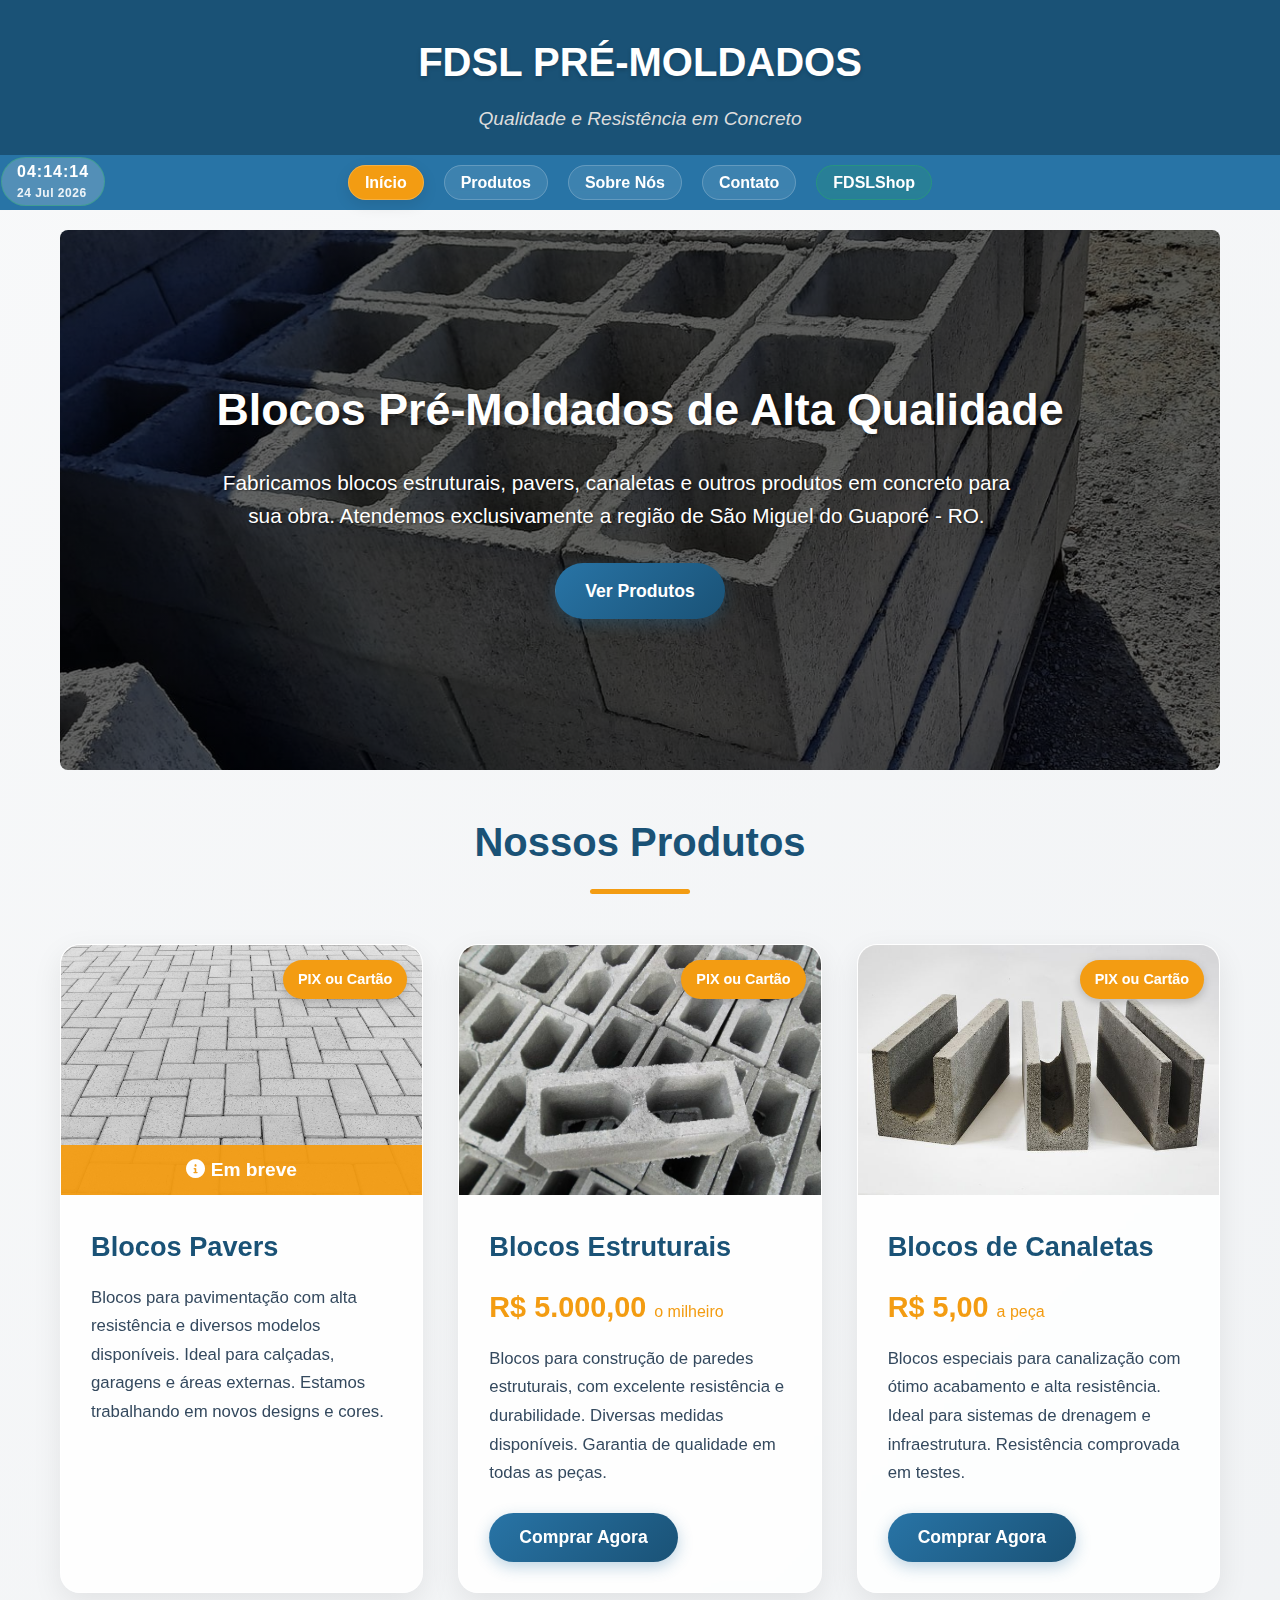
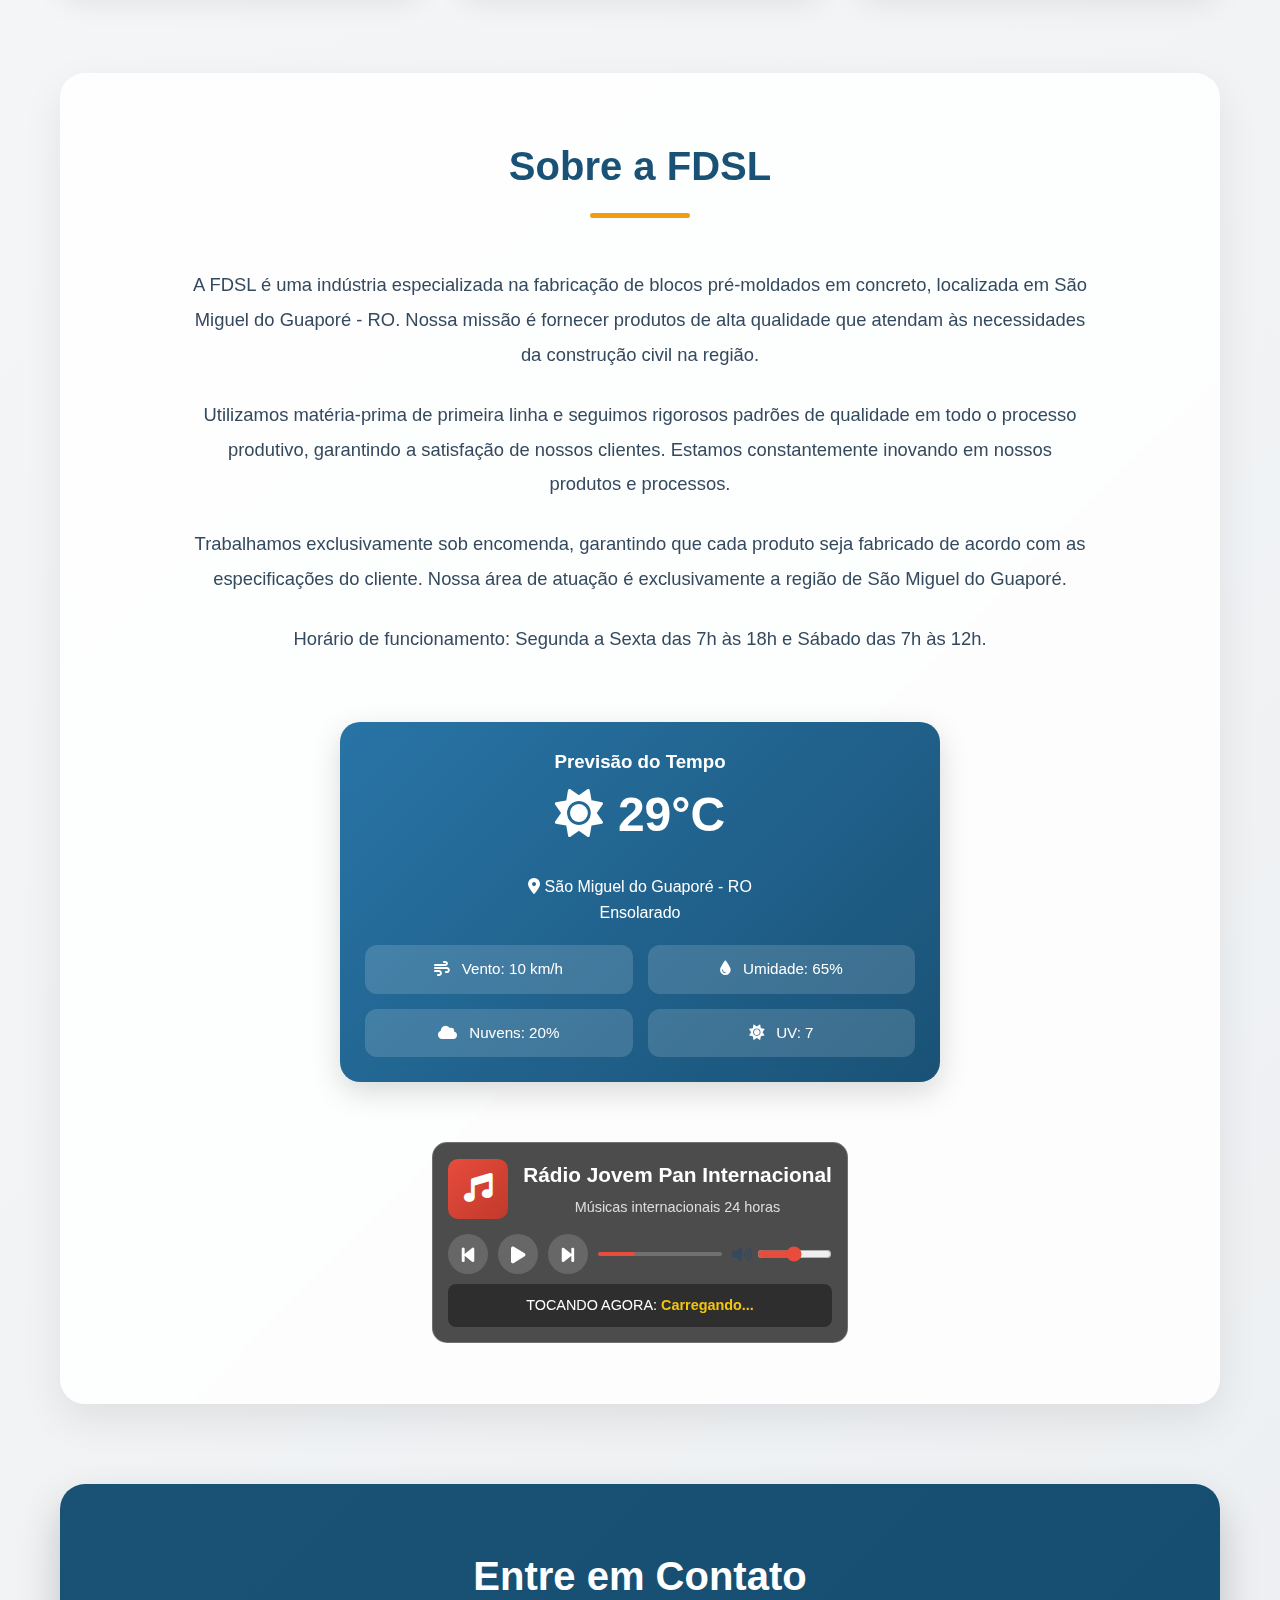
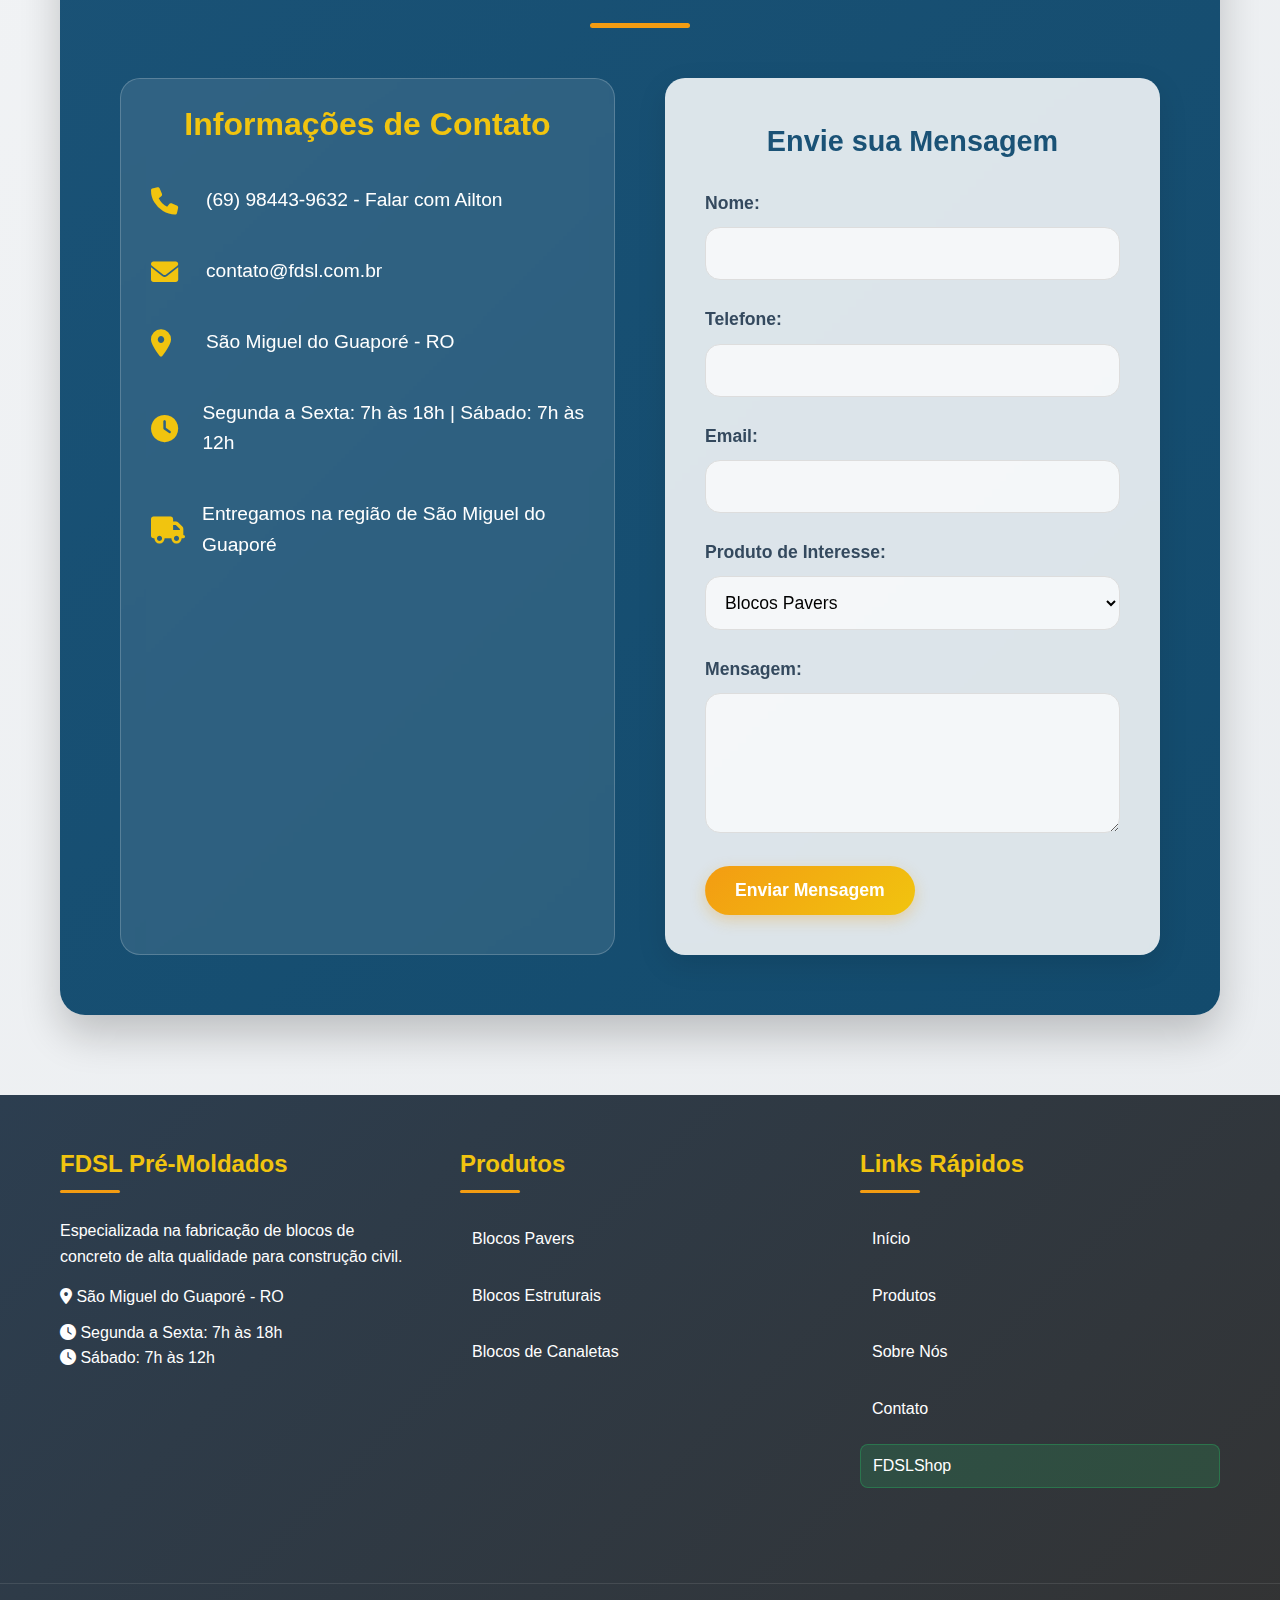
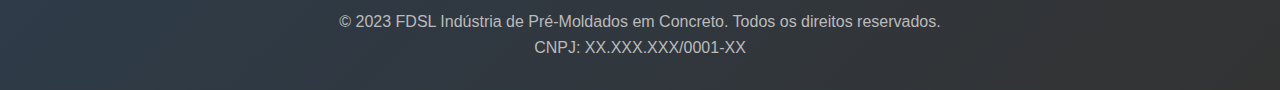
<file: index.html>
<!DOCTYPE html>
<html lang="pt-br">
<head>
    <meta charset="UTF-8">
    <meta name="viewport" content="width=device-width, initial-scale=1.0">
    <title>FDSL Indústria de Pré-Moldados | Concreto de Qualidade</title>
    <link rel="stylesheet" href="https://cdnjs.cloudflare.com/ajax/libs/font-awesome/6.0.0-beta3/css/all.min.css">
    <style>
        * {
            margin: 0;
            padding: 0;
            box-sizing: border-box;
            font-family: 'Segoe UI', Tahoma, Geneva, Verdana, sans-serif;
        }
        
        :root {
            --primary: #1a5276;
            --secondary: #2874a6;
            --accent: #f39c12;
            --accent-light: #f1c40f;
            --light: #f5f5f5;
            --dark: #333;
            --text: #34495e;
            --success: #27ae60;
            --card-bg: rgba(255, 255, 255, 0.85);
            --payment-bg: rgba(255, 255, 255, 0.95);
            --shop-color: #27ae60;
            --radio-color: #e74c3c;
        }
        
        body {
            background: linear-gradient(135deg, #f8f9fa, #e9ecef);
            color: var(--text);
            line-height: 1.6;
            overflow-x: hidden;
            min-height: 100vh;
        }
        
        a {
            text-decoration: none;
            color: inherit;
            transition: all 0.3s ease;
        }
        
        /* Relógio e Player no cabeçalho - menor e à esquerda */
        .header-controls {position: absolute;
            top: 2px;
            left: 1px;
            display: flex;
            align-items: center;
            gap: 1px;
            background: rgba(255, 255, 255, 0.2);
            backdrop-filter: blur(1px);
            border-radius: 30px;
            padding: 1px 15px;
            border: 1px solid rgba(39, 174, 96, 0.4);
            z-index: 10;
            max-width: 280px;
            transition: all 0.4s ease;
            


        }
        
        .top-clock {
            color: white;
            font-weight: 600;
            letter-spacing: 0.5px;
            display: flex;
            flex-direction: column;
            font-size: 0.9rem;
        }
        
        .clock-time {
            font-size: 1rem;
            font-weight: bold;
            letter-spacing: 1px;
        }
        
        .clock-date {
            font-size: 0.75rem;
            opacity: 0.9;
        }
        
        .music-player {
            display: flex;
            align-items: center;
            gap: 8px;
        }
        
        .music-player button {
            background: none;
            border: none;
            color: white;
            font-size: 1rem;
            cursor: pointer;
            width: 26px;
            height: 26px;
            display: flex;
            align-items: center;
            justify-content: center;
            border-radius: 50%;
            transition: all 0.3s ease;
        }
        
        .music-player button:hover {
            background: rgba(255, 255, 255, 0.3);
        }
        
        .volume-control {
            display: flex;
            align-items: center;
            gap: 4px;
        }
        
        .volume-control input {
            width: 60px;
            height: 4px;
            accent-color: var(--accent);
        }
        
        /* Cabeçalho sem cantos arredondados */
        header {
            background-color: var(--primary);
            color: white;
            padding: 20px 0;
            text-align: center;
            box-shadow: 0 4px 15px rgba(0,0,0,0.1);
            position: relative;
        }
        
        .logo {
            font-size: 2.5rem;
            font-weight: bold;
            margin: 10px 0;
            color: #fff;
            text-shadow: 0 2px 4px rgba(0,0,0,0.2);
        }
        
        .slogan {
            font-style: italic;
            font-size: 1.2rem;
            color: #ddd;
            margin-top: 5px;
        }
        
        nav {
            background-color: var(--secondary);
            padding: 15px 0;
            position: sticky;
            top: 0;
            z-index: 100;
            backdrop-filter: blur(5px);
        }
        
        nav ul {
            display: flex;
            justify-content: center;
            list-style: none;
            flex-wrap: wrap;
        }
        
        nav ul li {
            margin: 0 10px;
        }
        
        nav ul li a {
            color: white;
            text-decoration: none;
            font-weight: bold;
            padding: 8px 16px;
            border-radius: 50px;
            transition: all 0.3s ease;
            font-size: 1rem;
            background: rgba(255, 255, 255, 0.1);
            backdrop-filter: blur(5px);
            border: 1px solid rgba(255, 255, 255, 0.2);
        }
        
        nav ul li a:hover, nav ul li a.active {
            background-color: var(--accent);
            box-shadow: 0 5px 15px rgba(0,0,0,0.1);
        }
        
        /* Estilo para o botão da loja */
        .shop-btn {
            background: rgba(39, 174, 96, 0.2) !important;
            border: 1px solid rgba(39, 174, 96, 0.4) !important;
        }
        
        .shop-btn:hover {
            background-color: var(--shop-color) !important;
            box-shadow: 0 5px 15px rgba(39, 174, 96, 0.3) !important;
        }
        
        .container {
            max-width: 1200px;
            margin: 0 auto;
            padding: 20px;
        }
        
        .hero {
            background: linear-gradient(rgba(0,0,0,0.6), rgba(0,0,0,0.6)), url('images/banner.jpg');
            background-size: cover;
            background-position: center;
            height: 60vh;
            min-height: 400px;
            display: flex;
            flex-direction: column;
            justify-content: center;
            align-items: center;
            text-align: center;
            color: white;
            margin-bottom: 40px;
            border-radius: 8px;
            overflow: hidden;
        }
        
        .hero h1 {
            font-size: 2.8rem;
            margin-bottom: 20px;
            text-shadow: 2px 2px 4px rgba(0,0,0,0.5);
        }
        
        .hero p {
            font-size: 1.3rem;
            max-width: 800px;
            margin-bottom: 30px;
            text-shadow: 1px 1px 2px rgba(0,0,0,0.5);
        }
        
        .section-title {
            text-align: center;
            color: var(--primary);
            margin-bottom: 50px;
            font-size: 2.5rem;
            position: relative;
            font-weight: 700;
        }
        
        .section-title::after {
            content: '';
            display: block;
            width: 100px;
            height: 5px;
            background: var(--accent);
            margin: 15px auto;
            border-radius: 5px;
        }
        
        .products {
            display: grid;
            grid-template-columns: repeat(auto-fill, minmax(320px, 1fr));
            gap: 35px;
            margin-bottom: 80px;
        }
        
        .product-card {
            background-color: var(--card-bg);
            border-radius: 20px;
            overflow: hidden;
            box-shadow: 0 10px 30px rgba(0,0,0,0.08);
            transition: all 0.4s ease;
            backdrop-filter: blur(5px);
            border: 1px solid rgba(255, 255, 255, 0.6);
            position: relative;
        }
        
        .product-card:hover {
            transform: translateY(-10px);
            box-shadow: 0 20px 40px rgba(0,0,0,0.15);
        }
        
        .product-image {
            height: 250px;
            background-size: cover;
            background-position: center;
            position: relative;
            overflow: hidden;
        }
        
        .product-info {
            padding: 30px;
        }
        
        .product-info h3 {
            margin-bottom: 15px;
            color: var(--primary);
            font-size: 1.7rem;
            font-weight: 700;
        }
        
        .product-price {
            font-size: 1.8rem;
            font-weight: bold;
            color: var(--accent);
            margin: 15px 0;
            display: block;
        }
        
        .product-price small {
            font-size: 1rem;
            font-weight: normal;
        }
        
        .product-info p {
            margin-bottom: 25px;
            color: var(--text);
            font-size: 1.05rem;
            line-height: 1.7;
        }
        
        .payment-badge {
            position: absolute;
            top: 15px;
            right: 15px;
            background: var(--accent);
            color: white;
            padding: 8px 15px;
            border-radius: 30px;
            font-weight: bold;
            font-size: 0.9rem;
            z-index: 2;
            box-shadow: 0 3px 10px rgba(0,0,0,0.2);
        }
        
        .paver-notice {
            position: absolute;
            bottom: 0;
            left: 0;
            width: 100%;
            background: rgba(243, 156, 18, 0.95);
            color: white;
            padding: 10px;
            text-align: center;
            font-weight: bold;
            font-size: 1.2rem;
            z-index: 2;
        }
        
        .btn {
            display: inline-block;
            background: linear-gradient(135deg, var(--secondary), var(--primary));
            color: white;
            padding: 14px 30px;
            border-radius: 50px;
            font-weight: bold;
            transition: all 0.3s ease;
            border: none;
            cursor: pointer;
            font-size: 1.1rem;
            box-shadow: 0 5px 15px rgba(40, 116, 166, 0.3);
            position: relative;
            overflow: hidden;
        }
        
        .btn::before {
            content: '';
            position: absolute;
            top: 0;
            left: 0;
            width: 100%;
            height: 100%;
            background: rgba(255, 255, 255, 0.2);
            transform: translateX(-100%);
            transition: transform 0.4s ease;
        }
        
        .btn:hover::before {
            transform: translateX(100%);
        }
        
        .btn:hover {
            box-shadow: 0 8px 20px rgba(40, 116, 166, 0.4);
        }
        
        .btn-accent {
            background: linear-gradient(135deg, var(--accent), var(--accent-light));
            box-shadow: 0 5px 15px rgba(243, 156, 18, 0.3);
        }
        
        .btn-accent:hover {
            box-shadow: 0 8px 20px rgba(243, 156, 18, 0.4);
        }
        
        .about {
            background: var(--card-bg);
            padding: 60px;
            border-radius: 25px;
            box-shadow: 0 15px 40px rgba(0,0,0,0.08);
            margin-bottom: 80px;
            text-align: center;
            backdrop-filter: blur(5px);
            border: 1px solid rgba(255, 255, 255, 0.6);
        }
        
        .about-content {
            display: flex;
            flex-direction: column;
            align-items: center;
            gap: 40px;
        }
        
        .about-text {
            max-width: 900px;
            margin: 0 auto;
        }
        
        .about-text p {
            margin-bottom: 25px;
            font-size: 1.15rem;
            line-height: 1.9;
        }
        
        .about-info {
            display: flex;
            flex-wrap: wrap;
            justify-content: center;
            gap: 30px;
            width: 100%;
        }
        
        .about-image {
            width: 100%;
            max-width: 600px;
            height: 350px;
            background: url('images/about.jpg') center/cover;
            border-radius: 20px;
            box-shadow: 0 15px 30px rgba(0,0,0,0.15);
            overflow: hidden;
            position: relative;
        }
        
        .weather-widget {
            background: linear-gradient(135deg, #2874a6, #1a5276);
            color: white;
            border-radius: 20px;
            padding: 25px;
            min-width: 300px;
            box-shadow: 0 10px 30px rgba(0,0,0,0.15);
            text-align: center;
            width: 100%;
            max-width: 600px;
        }
        
        .weather-header {
            display: flex;
            align-items: center;
            justify-content: center;
            margin-bottom: 20px;
        }
        
        .weather-icon {
            font-size: 3rem;
            margin-right: 15px;
        }
        
        .weather-temp {
            font-size: 3rem;
            font-weight: bold;
        }
        
        .weather-details {
            display: grid;
            grid-template-columns: repeat(2, 1fr);
            gap: 15px;
            margin-top: 20px;
        }
        
        .weather-detail {
            background: rgba(255, 255, 255, 0.15);
            padding: 12px;
            border-radius: 12px;
            font-size: 0.95rem;
        }
        
        .weather-detail i {
            margin-right: 8px;
        }
        
        .contact {
            background: linear-gradient(135deg, var(--primary), #134b6d);
            color: white;
            padding: 60px;
            border-radius: 25px;
            margin-bottom: 60px;
            box-shadow: 0 20px 40px rgba(0,0,0,0.2);
        }
        
        .contact-grid {
            display: grid;
            grid-template-columns: 1fr 1fr;
            gap: 50px;
        }
        
        .contact-info {
            font-size: 1.2rem;
            padding: 20px;
            background: rgba(255, 255, 255, 0.1);
            border-radius: 20px;
            backdrop-filter: blur(10px);
            border: 1px solid rgba(255, 255, 255, 0.2);
        }
        
        .contact-info h3 {
            font-size: 2rem;
            margin-bottom: 25px;
            color: var(--accent-light);
            text-align: center;
        }
        
        .contact-info p {
            margin-bottom: 20px;
            display: flex;
            align-items: center;
            padding: 10px;
            border-radius: 10px;
            transition: all 0.3s ease;
        }
        
        .contact-info p:hover {
            background: rgba(255, 255, 255, 0.15);
        }
        
        .contact-info i {
            margin-right: 15px;
            font-size: 1.7rem;
            width: 40px;
            color: var(--accent-light);
        }
        
        .contact-form {
            background: var(--card-bg);
            padding: 40px;
            border-radius: 20px;
            backdrop-filter: blur(5px);
            box-shadow: 0 10px 30px rgba(0,0,0,0.1);
        }
        
        .contact-form h3 {
            color: var(--primary);
            margin-bottom: 25px;
            font-size: 1.8rem;
            text-align: center;
        }
        
        .form-group {
            margin-bottom: 25px;
        }
        
        .form-group label {
            display: block;
            margin-bottom: 10px;
            color: var(--text);
            font-weight: bold;
            font-size: 1.1rem;
        }
        
        .form-group input,
        .form-group textarea,
        .form-group select {
            width: 100%;
            padding: 15px;
            border: 1px solid #ddd;
            border-radius: 15px;
            font-size: 1.1rem;
            transition: all 0.3s ease;
            background: rgba(255, 255, 255, 0.7);
        }
        
        .form-group input:focus,
        .form-group textarea:focus,
        .form-group select:focus {
            border-color: var(--accent);
            outline: none;
            box-shadow: 0 0 0 3px rgba(243, 156, 18, 0.2);
            background: white;
        }
        
        .form-group textarea {
            height: 140px;
            resize: vertical;
        }
        
        .confirmation-page {
            display: none;
            text-align: center;
            padding: 50px;
            background: var(--card-bg);
            border-radius: 20px;
            margin-top: 30px;
            box-shadow: 0 10px 30px rgba(0,0,0,0.08);
        }
        
        .confirmation-icon {
            font-size: 5rem;
            color: var(--success);
            margin-bottom: 25px;
        }
        
        footer {
            background: linear-gradient(135deg, #2c3e50, var(--dark));
            color: white;
            text-align: center;
            padding: 50px 0 30px;
        }
        
        .footer-content {
            max-width: 1200px;
            margin: 0 auto;
            display: grid;
            grid-template-columns: repeat(auto-fit, minmax(250px, 1fr));
            gap: 40px;
            text-align: left;
            padding: 0 20px 40px;
        }
        
        .footer-column h3 {
            margin-bottom: 25px;
            font-size: 1.5rem;
            color: var(--accent-light);
            position: relative;
            padding-bottom: 10px;
        }
        
        .footer-column h3::after {
            content: '';
            position: absolute;
            bottom: 0;
            left: 0;
            width: 60px;
            height: 3px;
            background: var(--accent);
            border-radius: 3px;
        }
        
        .footer-column ul {
            list-style: none;
        }
        
        .footer-column ul li {
            margin-bottom: 15px;
        }
        
        .footer-column ul li a {
            display: block;
            padding: 8px 12px;
            border-radius: 8px;
            transition: all 0.3s ease;
        }
        
        .footer-column ul li a:hover {
            background: rgba(255, 255, 255, 0.1);
            padding-left: 15px;
            color: var(--accent-light);
        }
        
        .copyright {
            margin-top: 40px;
            padding-top: 25px;
            border-top: 1px solid rgba(255, 255, 255, 0.1);
            font-size: 1rem;
            color: #bbb;
        }
        
        /* Modal de pagamento com scroll */
        .payment-modal {
            display: none;
            position: fixed;
            top: 0;
            left: 0;
            width: 100%;
            height: 100%;
            background-color: rgba(0,0,0,0.8);
            z-index: 2000;
            justify-content: center;
            align-items: center;
        }
        
        .payment-content {
            background: var(--payment-bg);
            border-radius: 20px;
            width: 90%;
            max-width: 600px;
            padding: 40px;
            position: relative;
            box-shadow: 0 20px 50px rgba(0,0,0,0.5);
            animation: modalAppear 0.5s ease;
            max-height: 90vh;
            overflow-y: auto;
        }
        
        .close-modal {
            position: absolute;
            top: 20px;
            right: 20px;
            font-size: 2rem;
            color: var(--text);
            cursor: pointer;
            transition: all 0.3s ease;
        }
        
        .close-modal:hover {
            color: var(--accent);
            transform: scale(1.1);
        }
        
        .payment-title {
            text-align: center;
            color: var(--primary);
            margin-bottom: 30px;
            font-size: 2rem;
        }
        
        .payment-options {
            display: flex;
            justify-content: center;
            gap: 20px;
            margin-bottom: 30px;
        }
        
        .payment-option {
            padding: 20px;
            border-radius: 15px;
            background: white;
            box-shadow: 0 5px 15px rgba(0,0,0,0.1);
            cursor: pointer;
            transition: all 0.3s ease;
            text-align: center;
            width: 180px;
            border: 2px solid transparent;
        }
        
        .payment-option:hover {
            transform: translateY(-5px);
            box-shadow: 0 10px 25px rgba(0,0,0,0.15);
        }
        
        .payment-option.active {
            border-color: var(--accent);
            background: linear-gradient(to bottom, #fff, #f9f9f9);
        }
        
        .payment-option i {
            font-size: 3rem;
            margin-bottom: 15px;
            color: var(--primary);
        }
        
        .payment-option.pix i {
            color: #32BCAD;
        }
        
        .payment-option.cartao i {
            color: #1A3C75;
        }
        
        .payment-details {
            display: none;
            background: white;
            padding: 30px;
            border-radius: 15px;
            margin-top: 20px;
            box-shadow: 0 5px 15px rgba(0,0,0,0.1);
        }
        
        .payment-details.active {
            display: block;
            animation: fadeIn 0.5s ease;
        }
        
        .pix-info {
            text-align: center;
        }
        
        /* QR Code aumentado */
        .pix-qrcode {
            width: 250px;
            height: 250px;
            background: #f5f5f5;
            margin: 0 auto 20px;
            display: flex;
            justify-content: center;
            align-items: center;
            border-radius: 10px;
            overflow: hidden;
        }
        
        .pix-qrcode img {
            max-width: 100%;
            max-height: 100%;
        }
        
        .pix-code {
            background: #f5f5f5;
            padding: 15px;
            border-radius: 10px;
            font-family: monospace;
            margin: 15px 0;
            word-break: break-all;
            text-align: center;
        }
        
        .cartao-form .form-group {
            margin-bottom: 20px;
        }
        
        .cartao-form .form-row {
            display: flex;
            gap: 15px;
        }
        
        .cartao-form .form-row .form-group {
            flex: 1;
        }
        
        .cartao-form .form-group input {
            background: white;
        }
        
        /* Player na barra de navegação */
        .nav-player {
            display: flex;
            align-items: center;
            gap: 8px;
            margin-left: 20px;
            background: rgba(255, 255, 255, 0.1);
            padding: 6px 15px;
            border-radius: 30px;
            border: 1px solid rgba(255, 255, 255, 0.2);
        }
        
        .nav-player button {
            background: none;
            border: none;
            color: white;
            cursor: pointer;
            width: 26px;
            height: 26px;
            display: flex;
            align-items: center;
            justify-content: center;
            border-radius: 50%;
            transition: all 0.3s ease;
        }
        
        .nav-player button:hover {
            background: rgba(255, 255, 255, 0.3);
        }
        
        .nav-volume {
            width: 60px;
            height: 4px;
            accent-color: var(--accent);
        }
        
        /* Player de rádio melhorado */
        .radio-player-container {
            background: rgba(0, 0, 0, 0.7);
            border-radius: 15px;
            padding: 15px;
            margin-top: 20px;
            backdrop-filter: blur(10px);
            border: 1px solid rgba(255, 255, 255, 0.2);
        }
        
        .radio-info {
            display: flex;
            align-items: center;
            gap: 15px;
            margin-bottom: 15px;
            color: white;
        }
        
        .radio-icon {
            width: 60px;
            height: 60px;
            border-radius: 10px;
            overflow: hidden;
            background: linear-gradient(135deg, #e74c3c, #c0392b);
            display: flex;
            align-items: center;
            justify-content: center;
            font-size: 1.8rem;
        }
        
        .radio-text h3 {
            font-size: 1.3rem;
            margin-bottom: 5px;
        }
        
        .radio-text p {
            font-size: 0.9rem;
            opacity: 0.8;
        }
        
        .radio-controls {
            display: flex;
            align-items: center;
            gap: 10px;
        }
        
        .radio-controls button {
            background: rgba(255, 255, 255, 0.15);
            border: none;
            width: 40px;
            height: 40px;
            border-radius: 50%;
            color: white;
            font-size: 1.2rem;
            cursor: pointer;
            transition: all 0.3s ease;
            display: flex;
            align-items: center;
            justify-content: center;
        }
        
        .radio-controls button:hover {
            background: rgba(255, 255, 255, 0.25);
            transform: scale(1.1);
        }
        
        .radio-progress {
            flex: 1;
            height: 4px;
            background: rgba(255, 255, 255, 0.2);
            border-radius: 2px;
            position: relative;
            overflow: hidden;
        }
        
        .progress-bar {
            position: absolute;
            height: 100%;
            width: 30%;
            background: var(--radio-color);
            border-radius: 2px;
        }
        
        .radio-volume {
            display: flex;
            align-items: center;
            gap: 5px;
            width: 100px;
        }
        
        .radio-volume input {
            width: 100%;
            accent-color: var(--radio-color);
        }
        
        .now-playing {
            margin-top: 10px;
            padding: 10px;
            background: rgba(0, 0, 0, 0.4);
            border-radius: 8px;
            color: white;
            font-size: 0.9rem;
            text-align: center;
        }
        
        .now-playing span {
            color: var(--accent-light);
            font-weight: bold;
        }
        
        @keyframes modalAppear {
            from {
                opacity: 0;
                transform: translateY(-50px);
            }
            to {
                opacity: 1;
                transform: translateY(0);
            }
        }
        
        @keyframes fadeIn {
            from {
                opacity: 0;
            }
            to {
                opacity: 1;
            }
        }
        
        @media (max-width: 992px) {
            .contact-grid {
                grid-template-columns: 1fr;
            }
            
            .hero {
                height: 60vh;
            }
            
            .payment-options {
                flex-direction: column;
                align-items: center;
            }
            
            .about-info {
                flex-direction: column;
                align-items: center;
            }
        }
        
        @media (max-width: 768px) {
            .hero h1 {
                font-size: 2.3rem;
            }
            
            .hero p {
                font-size: 1.1rem;
            }
            
            nav ul li {
                margin: 5px;
            }
            
            nav ul li a {
                padding: 8px 15px;
                font-size: 1rem;
            }
            
            .about {
                padding: 40px;
            }
            
            .section-title {
                font-size: 2rem;
            }
            
            .header-controls {
                top: 5px;
                left: 5px;
                padding: 5px 10px;
                gap: 8px;
                max-width: 280px;
            }
            
            .volume-control input {
                width: 50px;
            }
            
            .footer-content {
                gap: 30px;
            }
            
            .clock-time {
                font-size: 0.9rem;
            }
            
            .clock-date {
                font-size: 0.7rem;
            }
            
            .music-player button {
                font-size: 0.9rem;
                width: 22px;
                height: 22px;
            }
            
            .logo {
                font-size: 2.2rem;
                padding-top: 15px;
            }
            
            .slogan {
                font-size: 1rem;
            }
            
            .nav-player {
                margin: 10px auto;
                width: 90%;
                justify-content: center;
            }
        }
        
        @media (max-width: 480px) {
            .logo {
                font-size: 1.8rem;
                padding-top: 20px;
            }
            
            .hero h1 {
                font-size: 1.8rem;
            }
            
            .section-title {
                font-size: 1.8rem;
            }
            
            .header-controls {
                position: relative;
                top: 0;
                left: 0;
                margin: 10px auto;
                width: 95%;
                max-width: none;
            }
            
            .about {
                padding: 30px 20px;
            }
            
            .contact {
                padding: 40px 20px;
            }
            
            .contact-form {
                padding: 25px;
            }
            
            .payment-content {
                padding: 20px;
            }
            
            .weather-widget {
                min-width: 100%;
            }
            
            .nav-player {
                padding: 5px 10px;
            }
        }
    </style>
</head>
<body>

    <header>


            
       

          </div>      
       
</ul>
        
        <div class="logo">FDSL PRÉ-MOLDADOS</div>
        <div class="slogan">Qualidade e Resistência em Concreto</div>
    </header>
    
    <nav>
        <ul>
            <li><a href="#inicio" class="active">Início</a></li>
            <li><a href="#produtos">Produtos</a></li>
            <li><a href="#sobre">Sobre Nós</a></li>
            <li><a href="#contato">Contato</a></li>
            <!-- Botão FDSLShop -->
            <li>
                <a href="index2.html" target="_blank" class="shop-btn">FDSLShop</a>
            </li>
</li>
                     
 <!-- Controles de relógio e música no cabeçalho -->
        <div class="header-controls">
            <div class="top-clock" id="relogio">
                <div class="clock-time" id="clock-time">00:00:00</div>
                <div class="clock-date" id="clock-date">01/01/2023</div>
            </div>
                </div>


 
        </div>
        </ul>
    </nav>

    
    <div class="container">
        <section id="inicio" class="hero">
            <div class="hero-content">
                <h1>Blocos Pré-Moldados de Alta Qualidade</h1>
                <p>Fabricamos blocos estruturais, pavers, canaletas e outros produtos em concreto para sua obra. Atendemos exclusivamente a região de São Miguel do Guaporé - RO.</p>
                <a href="#produtos" class="btn">Ver Produtos</a>
            </div>


        </section>
        
        <section id="produtos">
            <h2 class="section-title">Nossos Produtos</h2>
            <div class="products">
                <div class="product-card">
                    <div class="payment-badge">PIX ou Cartão</div>
                    <div class="product-image" style="background-image: url('images/paver.jpg');">
                        <div class="paver-notice">
                            <i class="fas fa-info-circle"></i> Em breve
                        </div>
                    </div>
                    <div class="product-info">
                        <h3>Blocos Pavers</h3>
                        <p>Blocos para pavimentação com alta resistência e diversos modelos disponíveis. Ideal para calçadas, garagens e áreas externas. Estamos trabalhando em novos designs e cores.</p>
                    </div>
                </div>
                
                <div class="product-card">
                    <div class="payment-badge">PIX ou Cartão</div>
                    <div class="product-image" style="background-image: url('images/estrutural.jpg');"></div>
                    <div class="product-info">
                        <h3>Blocos Estruturais</h3>
                        <span class="product-price">R$ 5.000,00 <small>o milheiro</small></span>
                        <p>Blocos para construção de paredes estruturais, com excelente resistência e durabilidade. Diversas medidas disponíveis. Garantia de qualidade em todas as peças.</p>
                        <button class="btn comprar-btn" data-product="Blocos Estruturais" data-price="5000">Comprar Agora</button>
                    </div>
                </div>
                
                <div class="product-card">
                    <div class="payment-badge">PIX ou Cartão</div>
                    <div class="product-image" style="background-image: url('images/canaletas.jpg');"></div>
                    <div class="product-info">
                        <h3>Blocos de Canaletas</h3>
                        <span class="product-price">R$ 5,00 <small>a peça</small></span>
                        <p>Blocos especiais para canalização com ótimo acabamento e alta resistência. Ideal para sistemas de drenagem e infraestrutura. Resistência comprovada em testes.</p>
                        <button class="btn comprar-btn" data-product="Blocos de Canaletas" data-price="5">Comprar Agora</button>
                    </div>
                </div>
            </div>
        </section>
        
        <section id="sobre" class="about">
            <h2 class="section-title">Sobre a FDSL</h2>
            <div class="about-content">
                <div class="about-text">
                    <p>A FDSL é uma indústria especializada na fabricação de blocos pré-moldados em concreto, localizada em São Miguel do Guaporé - RO. Nossa missão é fornecer produtos de alta qualidade que atendam às necessidades da construção civil na região.</p>
                    <p>Utilizamos matéria-prima de primeira linha e seguimos rigorosos padrões de qualidade em todo o processo produtivo, garantindo a satisfação de nossos clientes. Estamos constantemente inovando em nossos produtos e processos.</p>
                    <p>Trabalhamos exclusivamente sob encomenda, garantindo que cada produto seja fabricado de acordo com as especificações do cliente. Nossa área de atuação é exclusivamente a região de São Miguel do Guaporé.</p>
                    <p>Horário de funcionamento: Segunda a Sexta das 7h às 18h e Sábado das 7h às 12h.</p>
                </div>


                <div class="about-info">
                    <div class="weather-widget" id="weatherWidget">
                        <h3>Previsão do Tempo</h3>
                        <div class="weather-header">
                            <div class="weather-icon">
                                <i class="fas fa-sun"></i>
                            </div>
                            <div class="weather-temp">25°C</div>
                        </div>
                        <div class="weather-location">
                            <i class="fas fa-map-marker-alt"></i> São Miguel do Guaporé - RO
                        </div>
                        <div class="weather-description">Ensolarado</div>
                        <div class="weather-details">
                            <div class="weather-detail">
                                <i class="fas fa-wind"></i> Vento: 10 km/h
                            </div>
                            <div class="weather-detail">
                                <i class="fas fa-tint"></i> Umidade: 65%
                            </div>
                            <div class="weather-detail">
                                <i class="fas fa-cloud"></i> Nuvens: 20%
                            </div>
                            <div class="weather-detail">
                                <i class="fas fa-sun"></i> UV: 7
                            </div>
                        </div>
                    </div>
            </div>
<!-- Player de Rádio com Músicas Internacionais -->
            <div class="radio-player-container">
                <div class="radio-info">
                    <div class="radio-icon">
                        <i class="fas fa-music"></i>
                    </div>
                    <div class="radio-text">
                        <h3>Rádio Jovem Pan Internacional</h3>
                        <p>Músicas internacionais 24 horas</p>
                    </div>
                </div>
                
                <div class="radio-controls">
                    <button id="radio-prev"><i class="fas fa-step-backward"></i></button>
                    <button id="radio-playPauseBtn"><i class="fas fa-play"></i></button>
                    <button id="radio-next"><i class="fas fa-step-forward"></i></button>
                    <div class="radio-progress">
                        <div class="progress-bar" id="progressBar"></div>
                    </div>
                    <div class="radio-volume">
                        <i class="fas fa-volume-up"></i>
                        <input type="range" id="radio-volumeSlider" min="0" max="1" step="0.1" value="0.5">
                    </div>
                </div>
                
                <div class="now-playing" id="nowPlaying">
                    TOCANDO AGORA: <span>Carregando...</span></a>
                     </li
                        </div>
                    </div>
                </div>
             </div>
        </section>
        
        <section id="contato" class="contact">
            <h2 class="section-title" style="color: white;">Entre em Contato</h2>
            <div class="contact-grid">
                <div class="contact-info">
                    <h3>Informações de Contato</h3>
                    <p><i class="fas fa-phone"></i> (69) 98443-9632 - Falar com Ailton</p>
                    <p><i class="fas fa-envelope"></i> contato@fdsl.com.br</p>
                    <p><i class="fas fa-map-marker-alt"></i> São Miguel do Guaporé - RO</p>
                    <p><i class="fas fa-clock"></i> Segunda a Sexta: 7h às 18h | Sábado: 7h às 12h</p>
                    <p><i class="fas fa-truck"></i> Entregamos na região de São Miguel do Guaporé</p>
                </div>
                
                <div class="contact-form">
                    <h3>Envie sua Mensagem</h3>
                    <form id="contactForm">
                        <div class="form-group">
                            <label for="name">Nome:</label>
                            <input type="text" id="name" name="name" required>
                        </div>
                        <div class="form-group">
                            <label for="phone">Telefone:</label>
                            <input type="tel" id="phone" name="phone" required>
                        </div>
                        <div class="form-group">
                            <label for="email">Email:</label>
                            <input type="email" id="email" name="email">
                        </div>
                        <div class="form-group">
                            <label for="product">Produto de Interesse:</label>
                            <select id="product" name="product">
                                <option value="paver">Blocos Pavers</option>
                                <option value="estrutural">Blocos Estruturais</option>
                                <option value="canaletas">Blocos de Canaletas</option>
                                <option value="outro">Outro</option>
                            </select>
                        </div>
                        <div class="form-group">
                            <label for="message">Mensagem:</label>
                            <textarea id="message" name="message" required></textarea>
                        </div>
                        <button type="submit" class="btn btn-accent">Enviar Mensagem</button>
                    </form>
                    
                    <div class="confirmation-page" id="confirmationPage">
                        <div class="confirmation-icon">
                            <i class="fas fa-check-circle"></i>
                        </div>
                        <h3>Mensagem Enviada com Sucesso!</h3>
                        <p>Obrigado pelo seu contato. Entraremos em contato o mais breve possível.</p>
                        <button class="btn btn-accent" id="newMessageBtn">Enviar Nova Mensagem</button>
                    </div>
                </div>
            </div>
        </section>
    </div>
    
    <!-- Modal de Pagamento com QR Code PIX -->
    <div class="payment-modal" id="paymentModal">
        <div class="payment-content">
            <span class="close-modal" id="closeModal">&times;</span>
            <h2 class="payment-title">Finalizar Compra</h2>
            
            <div class="form-group">
                <label for="customer-name">Nome Completo:</label>
                <input type="text" id="customer-name" required>
            </div>
            
            <div class="form-group">
                <label for="customer-address">Endereço Completo:</label>
                <input type="text" id="customer-address" required>
            </div>
            
            <div class="form-group">
                <label>Produto:</label>
                <input type="text" id="modal-product" readonly>
            </div>
            
            <div class="form-group">
                <label>Quantidade:</label>
                <input type="number" id="modal-quantity" min="1" value="1">
            </div>
            
            <div class="form-group">
                <label>Total:</label>
                <input type="text" id="modal-total" readonly>
            </div>
            
            <div class="payment-options">
                <div class="payment-option pix active" data-method="pix">
                    <i class="fas fa-qrcode"></i>
                    <h3>PIX</h3>
                    <p>Pagamento instantâneo</p>
                </div>
                <div class="payment-option cartao" data-method="cartao">
                    <i class="fas fa-credit-card"></i>
                    <h3>Cartão</h3>
                    <p>Crédito ou Débito</p>
                </div>
            </div>
            
            <div class="payment-details active" id="pixPayment">
                <div class="pix-info">
                    <h3>Pagamento via PIX</h3>
                    <p>Escaneie o QR Code abaixo ou copie o código para pagamento:</p>
                    
                    <div class="pix-qrcode">
                        <!-- QR Code com o número de telefone -->
                        <img src="images/QR.jpg" alt="QR Code PIX">
                    </div>
                    
                    <div class="pix-code">
               
                    </div>
                    
                    <p>Após o pagamento, seu pedido será processado em até 24 horas.</p>
                    <button class="btn btn-accent" id="confirmPix">Confirmar Pagamento</button>
                </div>
            </div>
            
            <div class="payment-details" id="cartaoPayment">
                <form class="cartao-form">
                    <div class="form-group">
                        <label for="cardNumber">Número do Cartão:</label>
                        <input type="text" id="cardNumber" placeholder="1234 5678 9012 3456" required>
                    </div>
                    
                    <div class="form-group">
                        <label for="cardName">Nome no Cartão:</label>
                        <input type="text" id="cardName" placeholder="Nome Completo" required>
                    </div>
                    
                    <div class="form-row">
                        <div class="form-group">
                            <label for="cardExpiry">Validade:</label>
                            <input type="text" id="cardExpiry" placeholder="MM/AA" required>
                        </div>
                        
                        <div class="form-group">
                            <label for="cardCvv">CVV:</label>
                            <input type="text" id="cardCvv" placeholder="123" required>
                        </div>
                    </div>
                    
                    <div class="form-group">
                        <label for="cardParcelas">Parcelas:</label>
                        <select id="cardParcelas">
                            <option value="1">1x sem juros</option>
                            <option value="2">2x sem juros</option>
                            <option value="3">3x sem juros</option>
                            <option value="4">4x com juros</option>
                            <option value="5">5x com juros</option>
                            <option value="6">6x com juros</option>
                        </select>
                    </div>
                    
                    <button type="submit" class="btn btn-accent">Pagar com Cartão</button>
                </form>
            </div>
        </div>
    </div>
    
    <footer>
        <div class="footer-content">
            <div class="footer-column">
                <h3>FDSL Pré-Moldados</h3>
                <p>Especializada na fabricação de blocos de concreto de alta qualidade para construção civil.</p>
                <p style="margin-top: 15px;"><i class="fas fa-map-marker-alt"></i> São Miguel do Guaporé - RO</p>
                <p style="margin-top: 10px;"><i class="fas fa-clock"></i> Segunda a Sexta: 7h às 18h</p>
                <p><i class="fas fa-clock"></i> Sábado: 7h às 12h</p>
            </div>
            <div class="footer-column">
                <h3>Produtos</h3>
                <ul>
                    <li><a href="#produtos">Blocos Pavers</a></li>
                    <li><a href="#produtos">Blocos Estruturais</a></li>
                    <li><a href="#produtos">Blocos de Canaletas</a></li>
                </ul>
            </div>
            <div class="footer-column">
                <h3>Links Rápidos</h3>
                <ul>
                    <li><a href="#inicio">Início</a></li>
                    <li><a href="#produtos">Produtos</a></li>
                    <li><a href="#sobre">Sobre Nós</a></li>
                    <li><a href="#contato">Contato</a></li>
                    <li><a href="index2.html" target="_blank" class="shop-btn">FDSLShop</a></li>
                </ul>
            </div>
        </div>
        <div class="copyright">
            <p>&copy; 2023 FDSL Indústria de Pré-Moldados em Concreto. Todos os direitos reservados.</p>
            <p>CNPJ: XX.XXX.XXX/0001-XX</p>
        </div>
    </footer>

    <script>
        // Atualizar relógio
        function updateRelogio() {
            const now = new Date();
            const diasSemana = ['Domingo', 'Segunda', 'Terça', 'Quarta', 'Quinta', 'Sexta', 'Sábado'];
            const meses = ['Jan', 'Fev', 'Mar', 'Abr', 'Mai', 'Jun', 'Jul', 'Ago', 'Set', 'Out', 'Nov', 'Dez'];
            
            const dia = String(now.getDate()).padStart(2, '0');
            const mes = meses[now.getMonth()];
            const ano = now.getFullYear();
            
            const horas = String(now.getHours()).padStart(2, '0');
            const minutos = String(now.getMinutes()).padStart(2, '0');
            const segundos = String(now.getSeconds()).padStart(2, '0');
            
            document.getElementById('clock-time').textContent = `${horas}:${minutos}:${segundos}`;
            document.getElementById('clock-date').textContent = `${dia} ${mes} ${ano}`;
        }
        
        // Atualizar o relógio a cada segundo
        setInterval(updateRelogio, 1000);
        updateRelogio();
        
        // Simulação de previsão do tempo
        function updateWeather() {
            const weatherWidget = document.getElementById('weatherWidget');
            const temp = Math.floor(Math.random() * 10) + 20;
            
            const weatherTypes = [
                { icon: 'fa-sun', text: 'Ensolarado' },
                { icon: 'fa-cloud-sun', text: 'Parcialmente nublado' },
                { icon: 'fa-cloud', text: 'Nublado' },
                { icon: 'fa-cloud-showers-heavy', text: 'Chuvoso' }
            ];
            
            const currentWeather = weatherTypes[Math.floor(Math.random() * weatherTypes.length)];
            
            weatherWidget.querySelector('.weather-temp').textContent = `${temp}°C`;
            weatherWidget.querySelector('.weather-icon i').className = `fas ${currentWeather.icon}`;
            weatherWidget.querySelector('.weather-description').textContent = currentWeather.text;
        }
        
        updateWeather();
        setInterval(updateWeather, 1800000);
        
        // Player de Rádio Online
        const radioPlayPauseBtn = document.getElementById('radio-playPauseBtn');
        const radioVolumeSlider = document.getElementById('radio-volumeSlider');
        const nowPlayingElement = document.getElementById('nowPlaying');
        const progressBar = document.getElementById('progressBar');
        const radioPrevBtn = document.getElementById('radio-prev');
        const radioNextBtn = document.getElementById('radio-next');
        
        // Lista de músicas internacionais populares
        const musicList = [
            { title: "Blinding Lights", artist: "The Weeknd" },
            { title: "Save Your Tears", artist: "The Weeknd" },
            { title: "Levitating", artist: "Dua Lipa" },
            { title: "Stay", artist: "The Kid LAROI, Justin Bieber" },
            { title: "Good 4 U", artist: "Olivia Rodrigo" },
            { title: "Peaches", artist: "Justin Bieber" },
            { title: "Kiss Me More", artist: "Doja Cat ft. SZA" },
            { title: "Montero", artist: "Lil Nas X" },
            { title: "Butter", artist: "BTS" },
            { title: "Industry Baby", artist: "Lil Nas X ft. Jack Harlow" }
        ];
        
        let radioPlaying = false;
        let currentSongIndex = 0;
        let progressInterval;
        
        // Função para simular progresso da música
        function updateProgress() {
            let progress = 0;
            progressInterval = setInterval(() => {
                progress += Math.random() * 0.5;
                if (progress > 100) {
                    progress = 0;
                    playNextSong();
                }
                progressBar.style.width = `${progress}%`;
            }, 1000);
        }
        
        // Função para atualizar a música atual
        function updateNowPlaying() {
            const song = musicList[currentSongIndex];
            nowPlayingElement.innerHTML = `TOCANDO AGORA: <span>${song.title} - ${song.artist}</span>`;
        }
        
        // Função para tocar a próxima música
        function playNextSong() {
            clearInterval(progressInterval);
            currentSongIndex = (currentSongIndex + 1) % musicList.length;
            updateNowPlaying();
            updateProgress();
        }
        
        // Função para tocar a música anterior
        function playPrevSong() {
            clearInterval(progressInterval);
            currentSongIndex = (currentSongIndex - 1 + musicList.length) % musicList.length;
            updateNowPlaying();
            updateProgress();
        }
        
        // Eventos do player de rádio
        radioPlayPauseBtn.addEventListener('click', function() {
            if (!radioPlaying) {
                radioPlayPauseBtn.innerHTML = '<i class="fas fa-pause"></i>';
                radioPlaying = true;
                updateNowPlaying();
                updateProgress();
            } else {
                radioPlayPauseBtn.innerHTML = '<i class="fas fa-play"></i>';
                radioPlaying = false;
                clearInterval(progressInterval);
            }
        });
        
        radioVolumeSlider.addEventListener('input', function() {
            // Atualizar volume
        });
        
        radioPrevBtn.addEventListener('click', playPrevSong);
        radioNextBtn.addEventListener('click', playNextSong);
        
        // Formulário de contato
        const contactForm = document.getElementById('contactForm');
        const confirmationPage = document.getElementById('confirmationPage');
        const newMessageBtn = document.getElementById('newMessageBtn');
        
        contactForm.addEventListener('submit', function(e) {
            e.preventDefault();
            
            setTimeout(function() {
                contactForm.style.display = 'none';
                confirmationPage.style.display = 'block';
            }, 1000);
        });
        
        newMessageBtn.addEventListener('click', function() {
            contactForm.reset();
            contactForm.style.display = 'block';
            confirmationPage.style.display = 'none';
        });
        
        // Scroll suave
        document.querySelectorAll('a[href^="#"]').forEach(anchor => {
            anchor.addEventListener('click', function(e) {
                e.preventDefault();
                
                const targetId = this.getAttribute('href');
                const targetElement = document.querySelector(targetId);
                
                if (targetElement) {
                    window.scrollTo({
                        top: targetElement.offsetTop - 80,
                        behavior: 'smooth'
                    });
                    
                    document.querySelectorAll('nav a').forEach(link => {
                        link.classList.remove('active');
                    });
                    this.classList.add('active');
                }
            });
        });
        
        // Destaque de seção ativa
        window.addEventListener('scroll', function() {
            const sections = document.querySelectorAll('section');
            let currentSection = '';
            
            sections.forEach(section => {
                const sectionTop = section.offsetTop;
                const sectionHeight = section.clientHeight;
                
                if (pageYOffset >= (sectionTop - 100)) {
                    currentSection = section.getAttribute('id');
                }
            });
            
            document.querySelectorAll('nav a').forEach(link => {
                link.classList.remove('active');
                if (link.getAttribute('href') === `#${currentSection}`) {
                    link.classList.add('active');
                }
            });
        });
        
        // Sistema de pagamento
        const comprarBtns = document.querySelectorAll('.comprar-btn');
        const paymentModal = document.getElementById('paymentModal');
        const closeModal = document.getElementById('closeModal');
        const paymentOptions = document.querySelectorAll('.payment-option');
        const pixPayment = document.getElementById('pixPayment');
        const cartaoPayment = document.getElementById('cartaoPayment');
        const modalProduct = document.getElementById('modal-product');
        const modalQuantity = document.getElementById('modal-quantity');
        const modalTotal = document.getElementById('modal-total');
        const confirmPix = document.getElementById('confirmPix');
        
        comprarBtns.forEach(btn => {
            btn.addEventListener('click', function() {
                const product = this.getAttribute('data-product');
                const price = parseFloat(this.getAttribute('data-price'));
                
                modalProduct.value = product;
                modalQuantity.value = 1;
                updateTotal(price, 1);
                
                paymentModal.style.display = 'flex';
                
                paymentOptions.forEach(option => {
                    option.classList.remove('active');
                    if (option.classList.contains('pix')) {
                        option.classList.add('active');
                    }
                });
                
                pixPayment.classList.add('active');
                cartaoPayment.classList.remove('active');
            });
        });
        
        closeModal.addEventListener('click', function() {
            paymentModal.style.display = 'none';
        });
        
        window.addEventListener('click', function(e) {
            if (e.target === paymentModal) {
                paymentModal.style.display = 'none';
            }
        });
        
        modalQuantity.addEventListener('input', function() {
            const product = modalProduct.value;
            const quantity = this.value;
            const price = getPriceForProduct(product);
            updateTotal(price, quantity);
        });
        
        paymentOptions.forEach(option => {
            option.addEventListener('click', function() {
                const method = this.getAttribute('data-method');
                
                paymentOptions.forEach(opt => opt.classList.remove('active'));
                this.classList.add('active');
                
                pixPayment.classList.remove('active');
                cartaoPayment.classList.remove('active');
                
                if (method === 'pix') {
                    pixPayment.classList.add('active');
                } else if (method === 'cartao') {
                    cartaoPayment.classList.add('active');
                }
            });
        });
        
        confirmPix.addEventListener('click', function() {
            const name = document.getElementById('customer-name').value;
            const address = document.getElementById('customer-address').value;
            const product = document.getElementById('modal-product').value;
            const quantity = document.getElementById('modal-quantity').value;
            const total = document.getElementById('modal-total').value;
            
            const message = `Olá, acabei de fazer um pedido!\n\n*Nome:* ${name}\n*Endereço:* ${address}\n*Produto:* ${product}\n*Quantidade:* ${quantity}\n*Total:* ${total}\n\nPor favor, confirme o pedido.`;
            const whatsappUrl = `https://wa.me/5569984439632?text=${encodeURIComponent(message)}`;
            
            window.open(whatsappUrl, '_blank');
            paymentModal.style.display = 'none';
        });
        
        function getPriceForProduct(product) {
            if (product === "Blocos Estruturais") return 5000;
            if (product === "Blocos de Canaletas") return 5;
            if (product === "Blocos Pavers") return 3000;
            return 0;
        }
        
        function updateTotal(price, quantity) {
            const total = price * quantity;
            modalTotal.value = `R$ ${total.toFixed(2).replace('.', ',')}`;
        }
    </script>
</body>
</html>
</file>
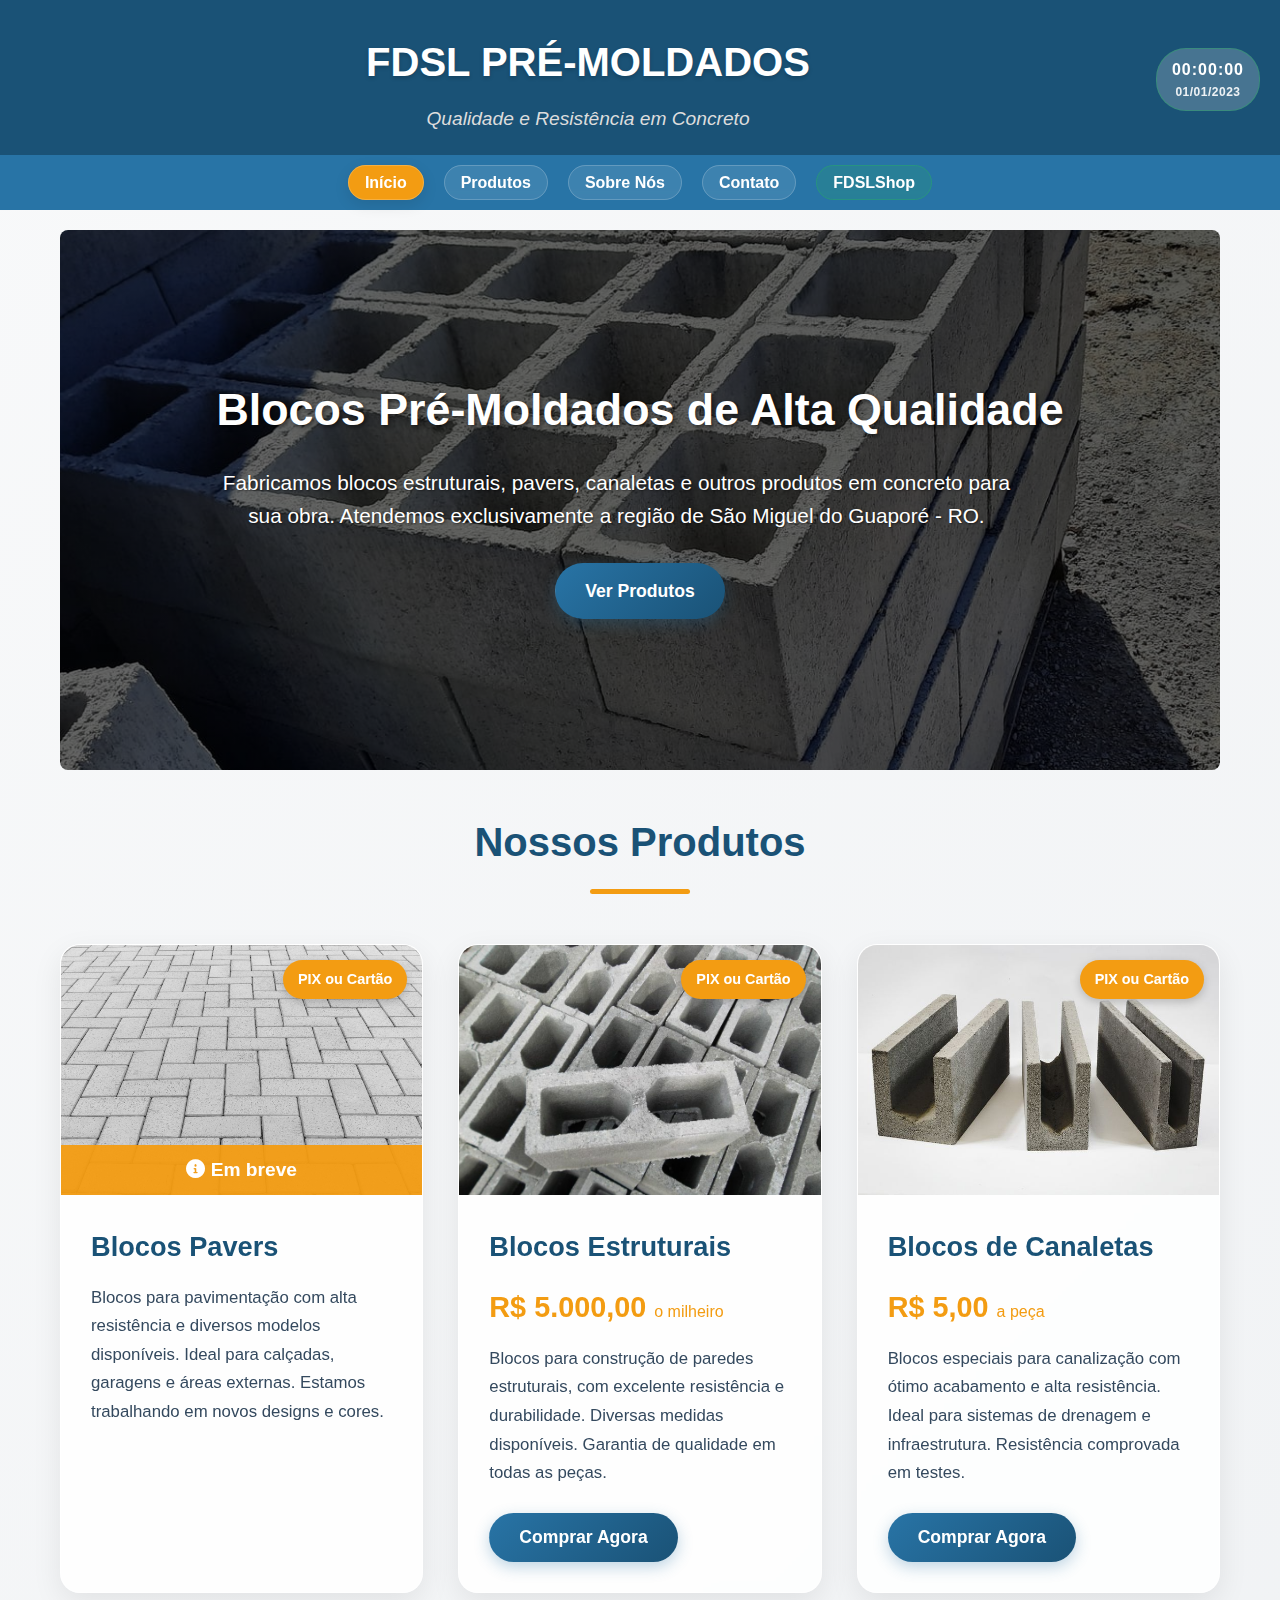
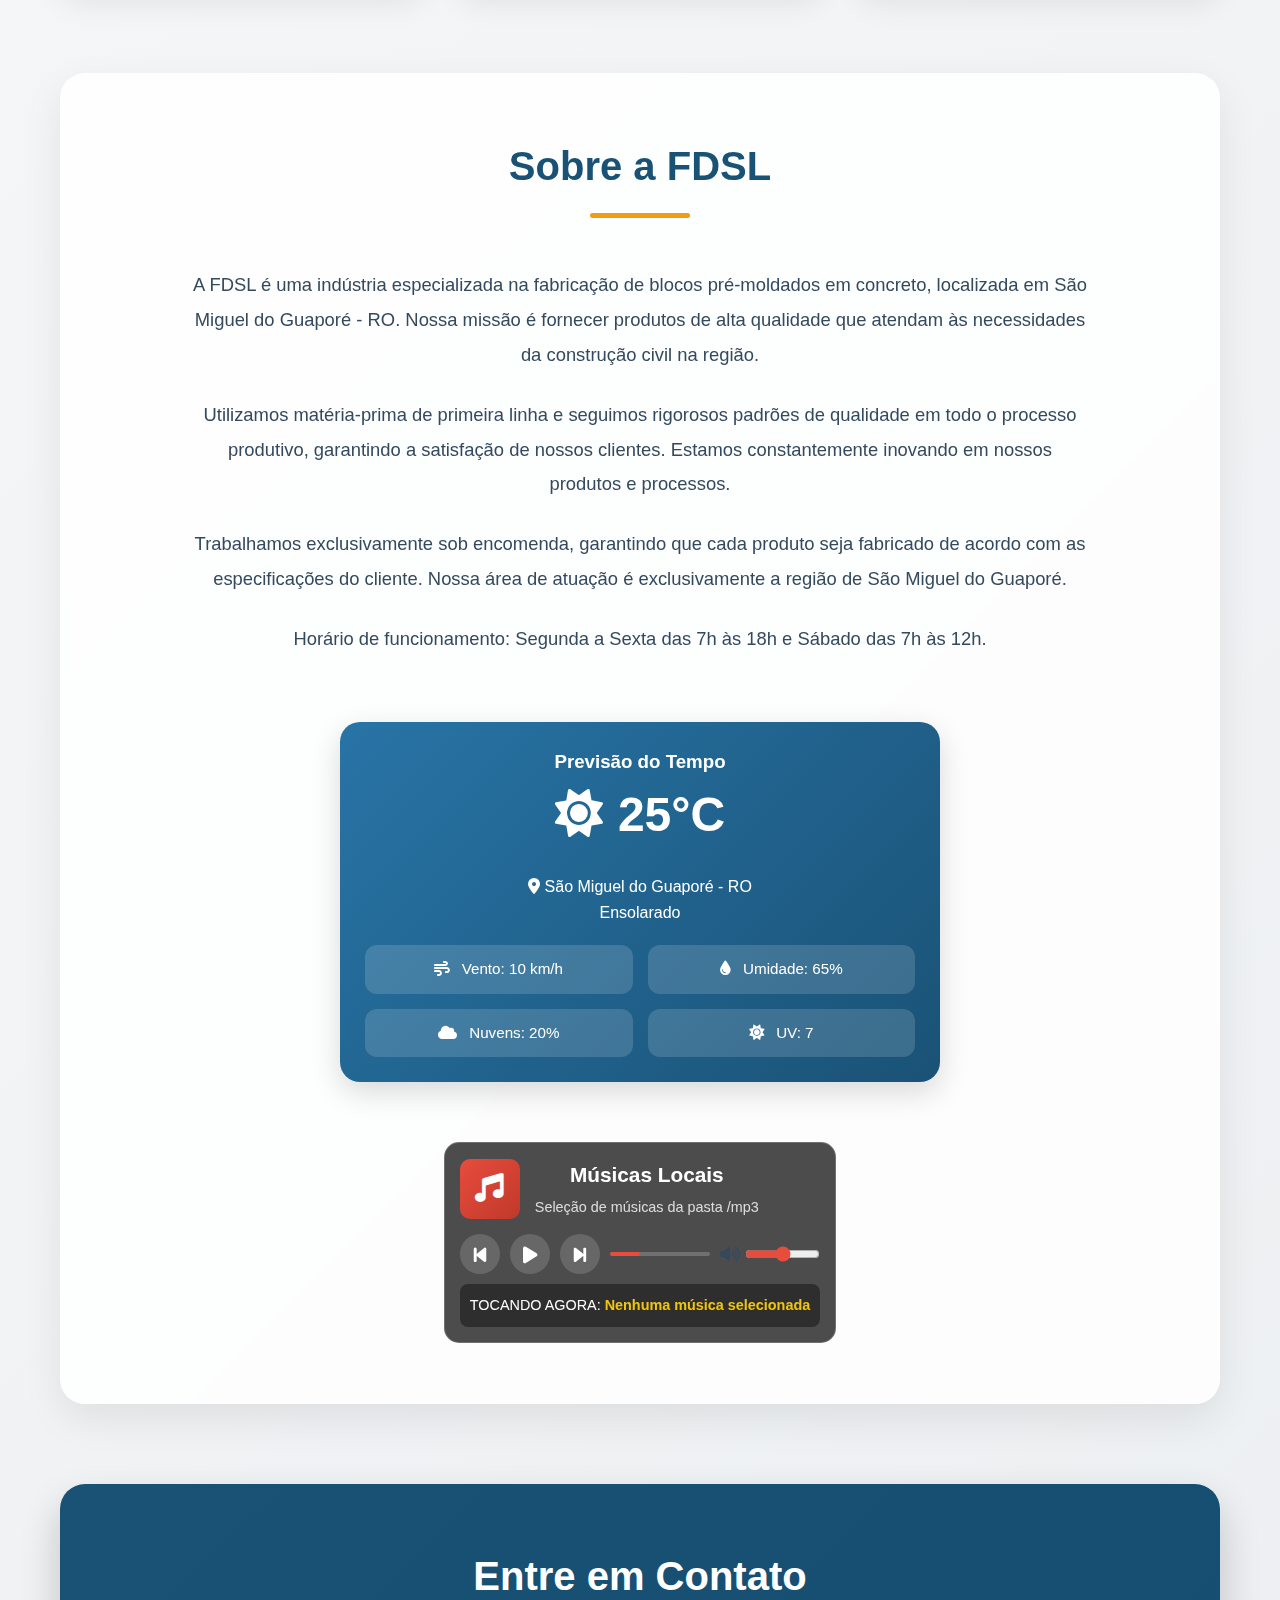
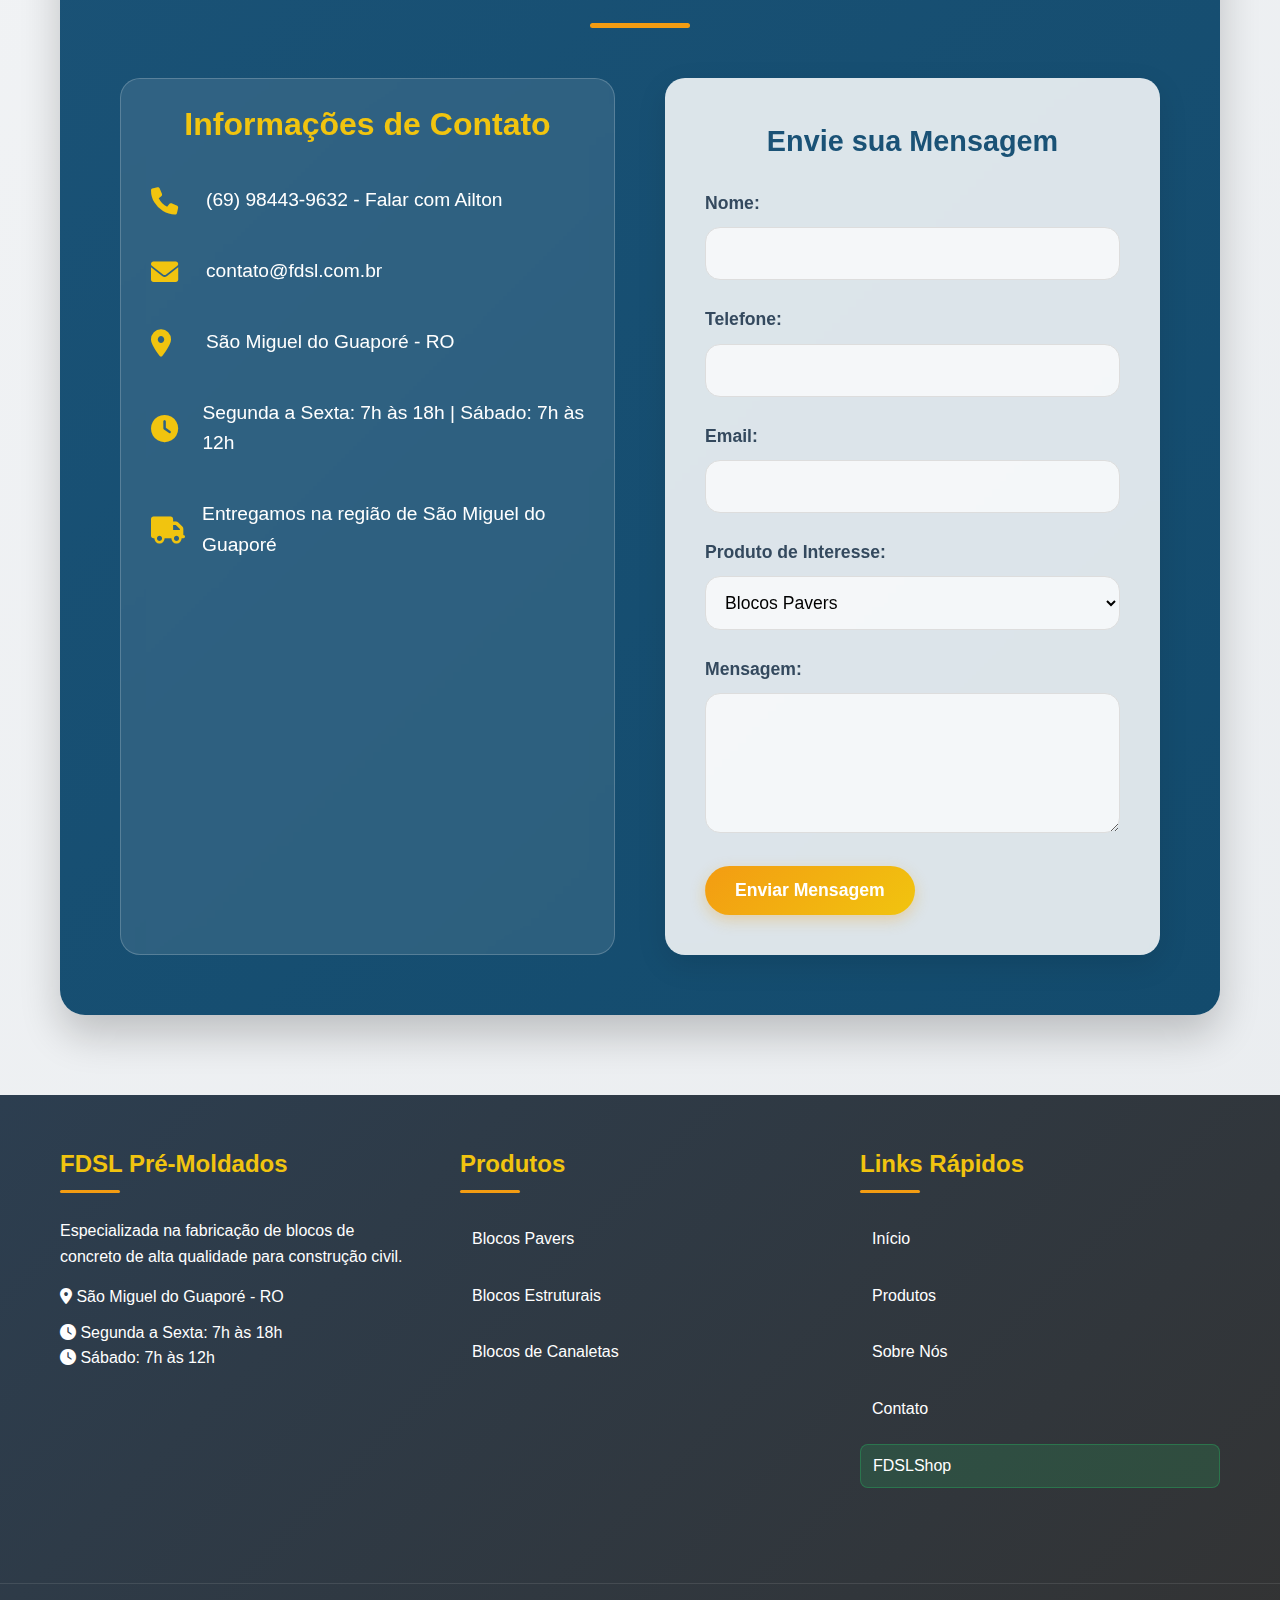
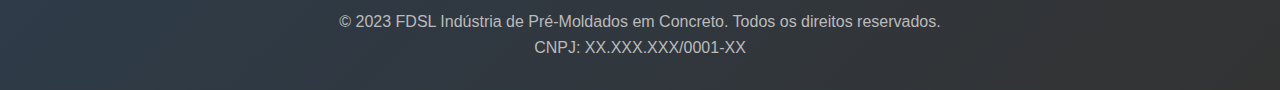
<file: frontend/index.html>
<!DOCTYPE html>
<html lang="pt-br">
<head>
    <meta charset="UTF-8">
    <meta name="viewport" content="width=device-width, initial-scale=1.0">
    <title>FDSL Indústria de Pré-Moldados | Concreto de Qualidade</title>
    <link rel="stylesheet" href="https://cdnjs.cloudflare.com/ajax/libs/font-awesome/6.0.0-beta3/css/all.min.css">
    <link rel="stylesheet" href="/css/styles.css">
</head>
<body>
<style>
        * {
            margin: 0;
            padding: 0;
            box-sizing: border-box;
            font-family: 'Segoe UI', Tahoma, Geneva, Verdana, sans-serif;
        }
        
        :root {
            --primary: #1a5276;
            --secondary: #2874a6;
            --accent: #f39c12;
            --accent-light: #f1c40f;
            --light: #f5f5f5;
            --dark: #333;
            --text: #34495e;
            --success: #27ae60;
            --card-bg: rgba(255, 255, 255, 0.85);
            --payment-bg: rgba(255, 255, 255, 0.95);
            --shop-color: #27ae60;
            --radio-color: #e74c3c;
        }
        
        body {
            background: linear-gradient(135deg, #f8f9fa, #e9ecef);
            color: var(--text);
            line-height: 1.6;
            overflow-x: hidden;
            min-height: 100vh;
        }
        
        a {
            text-decoration: none;
            color: inherit;
            transition: all 0.3s ease;
        }
        
        /* Layout adaptativo para os controles do cabeçalho */
        .header-container {
            display: flex;
            flex-wrap: wrap;
            justify-content: space-between;
            align-items: center;
            padding: 10px 20px;
            background-color: var(--primary);
        }
        
        .logo-area {
            flex: 1;
            min-width: 200px;
            text-align: center;
        }
        
        .header-controls {
            display: flex;
            flex-direction: column;
            align-items: flex-end;
            gap: 8px;
            background: rgba(255, 255, 255, 0.2);
            backdrop-filter: blur(1px);
            border-radius: 30px;
            padding: 8px 15px;
            border: 1px solid rgba(39, 174, 96, 0.4);
            z-index: 10;
            max-width: 280px;
            transition: all 0.4s ease;
            margin-top: 5px;
        }
        
        .top-clock {
            color: white;
            font-weight: 600;
            letter-spacing: 0.5px;
            display: flex;
            flex-direction: column;
            font-size: 0.9rem;
        }
        
        .clock-time {
            font-size: 1rem;
            font-weight: bold;
            letter-spacing: 1px;
        }
        
        .clock-date {
            font-size: 0.75rem;
            opacity: 0.9;
        }
        
        .music-player {
            display: flex;
            align-items: center;
            gap: 8px;
        }
        
        .music-player button {
            background: none;
            border: none;
            color: white;
            font-size: 1rem;
            cursor: pointer;
            width: 26px;
            height: 26px;
            display: flex;
            align-items: center;
            justify-content: center;
            border-radius: 50%;
            transition: all 0.3s ease;
        }
        
        .music-player button:hover {
            background: rgba(255, 255, 255, 0.3);
        }
        
        .volume-control {
            display: flex;
            align-items: center;
            gap: 4px;
        }
        
        .volume-control input {
            width: 60px;
            height: 4px;
            accent-color: var(--accent);
        }
        
        /* Cabeçalho sem cantos arredondados */
        header {
            background-color: var(--primary);
            color: white;
            padding: 10px 0;
            text-align: center;
            box-shadow: 0 4px 15px rgba(0,0,0,0.1);
            position: relative;
        }
        
        .logo {
            font-size: 2.5rem;
            font-weight: bold;
            margin: 10px 0;
            color: #fff;
            text-shadow: 0 2px 4px rgba(0,0,0,0.2);
        }
        
        .slogan {
            font-style: italic;
            font-size: 1.2rem;
            color: #ddd;
            margin-top: 5px;
        }
        
        nav {
            background-color: var(--secondary);
            padding: 15px 0;
            position: sticky;
            top: 0;
            z-index: 100;
            backdrop-filter: blur(5px);
        }
        
        nav ul {
            display: flex;
            justify-content: center;
            list-style: none;
            flex-wrap: wrap;
        }
        
        nav ul li {
            margin: 0 10px;
        }
        
        nav ul li a {
            color: white;
            text-decoration: none;
            font-weight: bold;
            padding: 8px 16px;
            border-radius: 50px;
            transition: all 0.3s ease;
            font-size: 1rem;
            background: rgba(255, 255, 255, 0.1);
            backdrop-filter: blur(5px);
            border: 1px solid rgba(255, 255, 255, 0.2);
        }
        
        nav ul li a:hover, nav ul li a.active {
            background-color: var(--accent);
            box-shadow: 0 5px 15px rgba(0,0,0,0.1);
        }
        
        /* Estilo para o botão da loja */
        .shop-btn {
            background: rgba(39, 174, 96, 0.2) !important;
            border: 1px solid rgba(39, 174, 96, 0.4) !important;
        }
        
        .shop-btn:hover {
            background-color: var(--shop-color) !important;
            box-shadow: 0 5px 15px rgba(39, 174, 96, 0.3) !important;
        }
        
        .container {
            max-width: 1200px;
            margin: 0 auto;
            padding: 20px;
        }
        
        .hero {
            background: linear-gradient(rgba(0,0,0,0.6), rgba(0,0,0,0.6)), url('images/banner.jpg');
            background-size: cover;
            background-position: center;
            height: 60vh;
            min-height: 400px;
            display: flex;
            flex-direction: column;
            justify-content: center;
            align-items: center;
            text-align: center;
            color: white;
            margin-bottom: 40px;
            border-radius: 8px;
            overflow: hidden;
        }
        
        .hero h1 {
            font-size: 2.8rem;
            margin-bottom: 20px;
            text-shadow: 2px 2px 4px rgba(0,0,0,0.5);
        }
        
        .hero p {
            font-size: 1.3rem;
            max-width: 800px;
            margin-bottom: 30px;
            text-shadow: 1px 1px 2px rgba(0,0,0,0.5);
        }
        
        .section-title {
            text-align: center;
            color: var(--primary);
            margin-bottom: 50px;
            font-size: 2.5rem;
            position: relative;
            font-weight: 700;
        }
        
        .section-title::after {
            content: '';
            display: block;
            width: 100px;
            height: 5px;
            background: var(--accent);
            margin: 15px auto;
            border-radius: 5px;
        }
        
        .products {
            display: grid;
            grid-template-columns: repeat(auto-fill, minmax(320px, 1fr));
            gap: 35px;
            margin-bottom: 80px;
        }
        
        .product-card {
            background-color: var(--card-bg);
            border-radius: 20px;
            overflow: hidden;
            box-shadow: 0 10px 30px rgba(0,0,0,0.08);
            transition: all 0.4s ease;
            backdrop-filter: blur(5px);
            border: 1px solid rgba(255, 255, 255, 0.6);
            position: relative;
        }
        
        .product-card:hover {
            transform: translateY(-10px);
            box-shadow: 0 20px 40px rgba(0,0,0,0.15);
        }
        
        .product-image {
            height: 250px;
            background-size: cover;
            background-position: center;
            position: relative;
            overflow: hidden;
        }
        
        .product-info {
            padding: 30px;
        }
        
        .product-info h3 {
            margin-bottom: 15px;
            color: var(--primary);
            font-size: 1.7rem;
            font-weight: 700;
        }
        
        .product-price {
            font-size: 1.8rem;
            font-weight: bold;
            color: var(--accent);
            margin: 15px 0;
            display: block;
        }
        
        .product-price small {
            font-size: 1rem;
            font-weight: normal;
        }
        
        .product-info p {
            margin-bottom: 25px;
            color: var(--text);
            font-size: 1.05rem;
            line-height: 1.7;
        }
        
        .payment-badge {
            position: absolute;
            top: 15px;
            right: 15px;
            background: var(--accent);
            color: white;
            padding: 8px 15px;
            border-radius: 30px;
            font-weight: bold;
            font-size: 0.9rem;
            z-index: 2;
            box-shadow: 0 3px 10px rgba(0,0,0,0.2);
        }
        
        .paver-notice {
            position: absolute;
            bottom: 0;
            left: 0;
            width: 100%;
            background: rgba(243, 156, 18, 0.95);
            color: white;
            padding: 10px;
            text-align: center;
            font-weight: bold;
            font-size: 1.2rem;
            z-index: 2;
        }
        
        .btn {
            display: inline-block;
            background: linear-gradient(135deg, var(--secondary), var(--primary));
            color: white;
            padding: 14px 30px;
            border-radius: 50px;
            font-weight: bold;
            transition: all 0.3s ease;
            border: none;
            cursor: pointer;
            font-size: 1.1rem;
            box-shadow: 0 5px 15px rgba(40, 116, 166, 0.3);
            position: relative;
            overflow: hidden;
        }
        
        .btn::before {
            content: '';
            position: absolute;
            top: 0;
            left: 0;
            width: 100%;
            height: 100%;
            background: rgba(255, 255, 255, 0.2);
            transform: translateX(-100%);
            transition: transform 0.4s ease;
        }
        
        .btn:hover::before {
            transform: translateX(100%);
        }
        
        .btn:hover {
            box-shadow: 0 8px 20px rgba(40, 116, 166, 0.4);
        }
        
        .btn-accent {
            background: linear-gradient(135deg, var(--accent), var(--accent-light));
            box-shadow: 0 5px 15px rgba(243, 156, 18, 0.3);
        }
        
        .btn-accent:hover {
            box-shadow: 0 8px 20px rgba(243, 156, 18, 0.4);
        }
        
        .about {
            background: var(--card-bg);
            padding: 60px;
            border-radius: 25px;
            box-shadow: 0 15px 40px rgba(0,0,0,0.08);
            margin-bottom: 80px;
            text-align: center;
            backdrop-filter: blur(5px);
            border: 1px solid rgba(255, 255, 255, 0.6);
        }
        
        .about-content {
            display: flex;
            flex-direction: column;
            align-items: center;
            gap: 40px;
        }
        
        .about-text {
            max-width: 900px;
            margin: 0 auto;
        }
        
        .about-text p {
            margin-bottom: 25px;
            font-size: 1.15rem;
            line-height: 1.9;
        }
        
        .about-info {
            display: flex;
            flex-wrap: wrap;
            justify-content: center;
            gap: 30px;
            width: 100%;
        }
        
        .about-image {
            width: 100%;
            max-width: 600px;
            height: 350px;
            background: url('images/about.jpg') center/cover;
            border-radius: 20px;
            box-shadow: 0 15px 30px rgba(0,0,0,0.15);
            overflow: hidden;
            position: relative;
        }
        
        .weather-widget {
            background: linear-gradient(135deg, #2874a6, #1a5276);
            color: white;
            border-radius: 20px;
            padding: 25px;
            min-width: 300px;
            box-shadow: 0 10px 30px rgba(0,0,0,0.15);
            text-align: center;
            width: 100%;
            max-width: 600px;
        }
        
        .weather-header {
            display: flex;
            align-items: center;
            justify-content: center;
            margin-bottom: 20px;
        }
        
        .weather-icon {
            font-size: 3rem;
            margin-right: 15px;
        }
        
        .weather-temp {
            font-size: 3rem;
            font-weight: bold;
        }
        
        .weather-details {
            display: grid;
            grid-template-columns: repeat(2, 1fr);
            gap: 15px;
            margin-top: 20px;
        }
        
        .weather-detail {
            background: rgba(255, 255, 255, 0.15);
            padding: 12px;
            border-radius: 12px;
            font-size: 0.95rem;
        }
        
        .weather-detail i {
            margin-right: 8px;
        }
        
        .contact {
            background: linear-gradient(135deg, var(--primary), #134b6d);
            color: white;
            padding: 60px;
            border-radius: 25px;
            margin-bottom: 60px;
            box-shadow: 0 20px 40px rgba(0,0,0,0.2);
        }
        
        .contact-grid {
            display: grid;
            grid-template-columns: 1fr 1fr;
            gap: 50px;
        }
        
        .contact-info {
            font-size: 1.2rem;
            padding: 20px;
            background: rgba(255, 255, 255, 0.1);
            border-radius: 20px;
            backdrop-filter: blur(10px);
            border: 1px solid rgba(255, 255, 255, 0.2);
        }
        
        .contact-info h3 {
            font-size: 2rem;
            margin-bottom: 25px;
            color: var(--accent-light);
            text-align: center;
        }
        
        .contact-info p {
            margin-bottom: 20px;
            display: flex;
            align-items: center;
            padding: 10px;
            border-radius: 10px;
            transition: all 0.3s ease;
        }
        
        .contact-info p:hover {
            background: rgba(255, 255, 255, 0.15);
        }
        
        .contact-info i {
            margin-right: 15px;
            font-size: 1.7rem;
            width: 40px;
            color: var(--accent-light);
        }
        
        .contact-form {
            background: var(--card-bg);
            padding: 40px;
            border-radius: 20px;
            backdrop-filter: blur(5px);
            box-shadow: 0 10px 30px rgba(0,0,0,0.1);
        }
        
        .contact-form h3 {
            color: var(--primary);
            margin-bottom: 25px;
            font-size: 1.8rem;
            text-align: center;
        }
        
        .form-group {
            margin-bottom: 25px;
        }
        
        .form-group label {
            display: block;
            margin-bottom: 10px;
            color: var(--text);
            font-weight: bold;
            font-size: 1.1rem;
        }
        
        .form-group input,
        .form-group textarea,
        .form-group select {
            width: 100%;
            padding: 15px;
            border: 1px solid #ddd;
            border-radius: 15px;
            font-size: 1.1rem;
            transition: all 0.3s ease;
            background: rgba(255, 255, 255, 0.7);
        }
        
        .form-group input:focus,
        .form-group textarea:focus,
        .form-group select:focus {
            border-color: var(--accent);
            outline: none;
            box-shadow: 0 0 0 3px rgba(243, 156, 18, 0.2);
            background: white;
        }
        
        .form-group textarea {
            height: 140px;
            resize: vertical;
        }
        
        .confirmation-page {
            display: none;
            text-align: center;
            padding: 50px;
            background: var(--card-bg);
            border-radius: 20px;
            margin-top: 30px;
            box-shadow: 0 10px 30px rgba(0,0,0,0.08);
        }
        
        .confirmation-icon {
            font-size: 5rem;
            color: var(--success);
            margin-bottom: 25px;
        }
        
        footer {
            background: linear-gradient(135deg, #2c3e50, var(--dark));
            color: white;
            text-align: center;
            padding: 50px 0 30px;
        }
        
        .footer-content {
            max-width: 1200px;
            margin: 0 auto;
            display: grid;
            grid-template-columns: repeat(auto-fit, minmax(250px, 1fr));
            gap: 40px;
            text-align: left;
            padding: 0 20px 40px;
        }
        
        .footer-column h3 {
            margin-bottom: 25px;
            font-size: 1.5rem;
            color: var(--accent-light);
            position: relative;
            padding-bottom: 10px;
        }
        
        .footer-column h3::after {
            content: '';
            position: absolute;
            bottom: 0;
            left: 0;
            width: 60px;
            height: 3px;
            background: var(--accent);
            border-radius: 3px;
        }
        
        .footer-column ul {
            list-style: none;
        }
        
        .footer-column ul li {
            margin-bottom: 15px;
        }
        
        .footer-column ul li a {
            display: block;
            padding: 8px 12px;
            border-radius: 8px;
            transition: all 0.3s ease;
        }
        
        .footer-column ul li a:hover {
            background: rgba(255, 255, 255, 0.1);
            padding-left: 15px;
            color: var(--accent-light);
        }
        
        .copyright {
            margin-top: 40px;
            padding-top: 25px;
            border-top: 1px solid rgba(255, 255, 255, 0.1);
            font-size: 1rem;
            color: #bbb;
        }
        
        /* Modal de pagamento com scroll */
        .payment-modal {
            display: none;
            position: fixed;
            top: 0;
            left: 0;
            width: 100%;
            height: 100%;
            background-color: rgba(0,0,0,0.8);
            z-index: 2000;
            justify-content: center;
            align-items: center;
        }
        
        .payment-content {
            background: var(--payment-bg);
            border-radius: 20px;
            width: 90%;
            max-width: 600px;
            padding: 40px;
            position: relative;
            box-shadow: 0 20px 50px rgba(0,0,0,0.5);
            animation: modalAppear 0.5s ease;
            max-height: 90vh;
            overflow-y: auto;
        }
        
        .close-modal {
            position: absolute;
            top: 20px;
            right: 20px;
            font-size: 2rem;
            color: var(--text);
            cursor: pointer;
            transition: all 0.3s ease;
        }
        
        .close-modal:hover {
            color: var(--accent);
            transform: scale(1.1);
        }
        
        .payment-title {
            text-align: center;
            color: var(--primary);
            margin-bottom: 30px;
            font-size: 2rem;
        }
        
        .payment-options {
            display: flex;
            justify-content: center;
            gap: 20px;
            margin-bottom: 30px;
        }
        
        .payment-option {
            padding: 20px;
            border-radius: 15px;
            background: white;
            box-shadow: 0 5px 15px rgba(0,0,0,0.1);
            cursor: pointer;
            transition: all 0.3s ease;
            text-align: center;
            width: 180px;
            border: 2px solid transparent;
        }
        
        .payment-option:hover {
            transform: translateY(-5px);
            box-shadow: 0 10px 25px rgba(0,0,0,0.15);
        }
        
        .payment-option.active {
            border-color: var(--accent);
            background: linear-gradient(to bottom, #fff, #f9f9f9);
        }
        
        .payment-option i {
            font-size: 3rem;
            margin-bottom: 15px;
            color: var(--primary);
        }
        
        .payment-option.pix i {
            color: #32BCAD;
        }
        
        .payment-option.cartao i {
            color: #1A3C75;
        }
        
        .payment-details {
            display: none;
            background: white;
            padding: 30px;
            border-radius: 15px;
            margin-top: 20px;
            box-shadow: 0 5px 15px rgba(0,0,0,0.1);
        }
        
        .payment-details.active {
            display: block;
            animation: fadeIn 0.5s ease;
        }
        
        .pix-info {
            text-align: center;
        }
        
        /* QR Code aumentado */
        .pix-qrcode {
            width: 250px;
            height: 250px;
            background: #f5f5f5;
            margin: 0 auto 20px;
            display: flex;
            justify-content: center;
            align-items: center;
            border-radius: 10px;
            overflow: hidden;
        }
        
        .pix-qrcode img {
            max-width: 100%;
            max-height: 100%;
        }
        
        .pix-code {
            background: #f5f5f5;
            padding: 15px;
            border-radius: 10px;
            font-family: monospace;
            margin: 15px 0;
            word-break: break-all;
            text-align: center;
        }
        
        .cartao-form .form-group {
            margin-bottom: 20px;
        }
        
        .cartao-form .form-row {
            display: flex;
            gap: 15px;
        }
        
        .cartao-form .form-row .form-group {
            flex: 1;
        }
        
        .cartao-form .form-group input {
            background: white;
        }
        
        /* Player na barra de navegação */
        .nav-player {
            display: flex;
            align-items: center;
            gap: 8px;
            margin-left: 20px;
            background: rgba(255, 255, 255, 0.1);
            padding: 6px 15px;
            border-radius: 30px;
            border: 1px solid rgba(255, 255, 255, 0.2);
        }
        
        .nav-player button {
            background: none;
            border: none;
            color: white;
            cursor: pointer;
            width: 26px;
            height: 26px;
            display: flex;
            align-items: center;
            justify-content: center;
            border-radius: 50%;
            transition: all 0.3s ease;
        }
        
        .nav-player button:hover {
            background: rgba(255, 255, 255, 0.3);
        }
        
        .nav-volume {
            width: 60px;
            height: 4px;
            accent-color: var(--accent);
        }
        
        /* Player de rádio melhorado */
        .radio-player-container {
            background: rgba(0, 0, 0, 0.7);
            border-radius: 15px;
            padding: 15px;
            margin-top: 20px;
            backdrop-filter: blur(10px);
            border: 1px solid rgba(255, 255, 255, 0.2);
        }
        
        .radio-info {
            display: flex;
            align-items: center;
            gap: 15px;
            margin-bottom: 15px;
            color: white;
        }
        
        .radio-icon {
            width: 60px;
            height: 60px;
            border-radius: 10px;
            overflow: hidden;
            background: linear-gradient(135deg, #e74c3c, #c0392b);
            display: flex;
            align-items: center;
            justify-content: center;
            font-size: 1.8rem;
        }
        
        .radio-text h3 {
            font-size: 1.3rem;
            margin-bottom: 5px;
        }
        
        .radio-text p {
            font-size: 0.9rem;
            opacity: 0.8;
        }
        
        .radio-controls {
            display: flex;
            align-items: center;
            gap: 10px;
        }
        
        .radio-controls button {
            background: rgba(255, 255, 255, 0.15);
            border: none;
            width: 40px;
            height: 40px;
            border-radius: 50%;
            color: white;
            font-size: 1.2rem;
            cursor: pointer;
            transition: all 0.3s ease;
            display: flex;
            align-items: center;
            justify-content: center;
        }
        
        .radio-controls button:hover {
            background: rgba(255, 255, 255, 0.25);
            transform: scale(1.1);
        }
        
        .radio-progress {
            flex: 1;
            height: 4px;
            background: rgba(255, 255, 255, 0.2);
            border-radius: 2px;
            position: relative;
            overflow: hidden;
        }
        
        .progress-bar {
            position: absolute;
            height: 100%;
            width: 30%;
            background: var(--radio-color);
            border-radius: 2px;
        }
        
        .radio-volume {
            display: flex;
            align-items: center;
            gap: 5px;
            width: 100px;
        }
        
        .radio-volume input {
            width: 100%;
            accent-color: var(--radio-color);
        }
        
        .now-playing {
            margin-top: 10px;
            padding: 10px;
            background: rgba(0, 0, 0, 0.4);
            border-radius: 8px;
            color: white;
            font-size: 0.9rem;
            text-align: center;
        }
        
        .now-playing span {
            color: var(--accent-light);
            font-weight: bold;
        }
        
        @keyframes modalAppear {
            from {
                opacity: 0;
                transform: translateY(-50px);
            }
            to {
                opacity: 1;
                transform: translateY(0);
            }
        }
        
        @keyframes fadeIn {
            from {
                opacity: 0;
            }
            to {
                opacity: 1;
            }
        }
        
        @media (max-width: 992px) {
            .contact-grid {
                grid-template-columns: 1fr;
            }
            
            .hero {
                height: 60vh;
            }
            
            .payment-options {
                flex-direction: column;
                align-items: center;
            }
            
            .about-info {
                flex-direction: column;
                align-items: center;
            }
        }
        
        @media (max-width: 768px) {
            .hero h1 {
                font-size: 2.3rem;
            }
            
            .hero p {
                font-size: 1.1rem;
            }
            
            nav ul li {
                margin: 5px;
            }
            
            nav ul li a {
                padding: 8px 15px;
                font-size: 1rem;
            }
            
            .about {
                padding: 40px;
            }
            
            .section-title {
                font-size: 2rem;
            }
            
            .header-container {
                flex-direction: column;
                align-items: center;
                text-align: center;
            }
            
            .header-controls {
                margin-top: 15px;
                align-self: center;
                max-width: 100%;
            }
            
            .volume-control input {
                width: 50px;
            }
            
            .footer-content {
                gap: 30px;
            }
            
            .clock-time {
                font-size: 0.9rem;
            }
            
            .clock-date {
                font-size: 0.7rem;
            }
            
            .music-player button {
                font-size: 0.9rem;
                width: 22px;
                height: 22px;
            }
            
            .logo {
                font-size: 2.2rem;
                padding-top: 15px;
            }
            
            .slogan {
                font-size: 1rem;
            }
            
            .nav-player {
                margin: 10px auto;
                width: 90%;
                justify-content: center;
            }
        }
        
        @media (max-width: 480px) {
            .logo {
                font-size: 1.8rem;
            }
            
            .hero h1 {
                font-size: 1.8rem;
            }
            
            .section-title {
                font-size: 1.8rem;
            }
            
            .header-controls {
                width: 100%;
                max-width: none;
                flex-direction: row;
                justify-content: center;
                padding: 5px 10px;
            }
            
            .about {
                padding: 30px 20px;
            }
            
            .contact {
                padding: 40px 20px;
            }
            
            .contact-form {
                padding: 25px;
            }
            
            .payment-content {
                padding: 20px;
            }
            
            .weather-widget {
                min-width: 100%;
            }
            
            .nav-player {
                padding: 5px 10px;
            }
            
            .radio-controls {
                flex-wrap: wrap;
            }
            
            .radio-progress {
                order: 1;
                width: 100%;
                margin-top: 10px;
            }
        }
    </style>
</head>
<body>

    <header>
        <div class="header-container">
            <div class="logo-area">
                <div class="logo">FDSL PRÉ-MOLDADOS</div>
                <div class="slogan">Qualidade e Resistência em Concreto</div>
            </div>
            
            <!-- Controles de relógio e música no cabeçalho -->
            <div class="header-controls">
                <div class="top-clock" id="relogio">
                    <div class="clock-time" id="clock-time">00:00:00</div>
                    <div class="clock-date" id="clock-date">01/01/2023</div>
                </div>
                
                </div>
            </div>
        </div>
    </header>
    
    <nav>
        <ul>
            <li><a href="#inicio" class="active">Início</a></li>
            <li><a href="#produtos">Produtos</a></li>
            <li><a href="#sobre">Sobre Nós</a></li>
            <li><a href="#contato">Contato</a></li>
            <!-- Botão FDSLShop -->
            <li>
                <a href="index2.html" target="_blank" class="shop-btn">FDSLShop</a>
            </li>
        </ul>
    </nav>

    
    <div class="container">
        <section id="inicio" class="hero">
            <div class="hero-content">
                <h1>Blocos Pré-Moldados de Alta Qualidade</h1>
                <p>Fabricamos blocos estruturais, pavers, canaletas e outros produtos em concreto para sua obra. Atendemos exclusivamente a região de São Miguel do Guaporé - RO.</p>
                <a href="#produtos" class="btn">Ver Produtos</a>
            </div>
        </section>
        
        <section id="produtos">
            <h2 class="section-title">Nossos Produtos</h2>
            <div class="products">
                <div class="product-card">
                    <div class="payment-badge">PIX ou Cartão</div>
                    <div class="product-image" style="background-image: url('images/paver.jpg');">
                        <div class="paver-notice">
                            <i class="fas fa-info-circle"></i> Em breve
                        </div>
                    </div>
                    <div class="product-info">
                        <h3>Blocos Pavers</h3>
                        <p>Blocos para pavimentação com alta resistência e diversos modelos disponíveis. Ideal para calçadas, garagens e áreas externas. Estamos trabalhando em novos designs e cores.</p>
                    </div>
                </div>
                
                <div class="product-card">
                    <div class="payment-badge">PIX ou Cartão</div>
                    <div class="product-image" style="background-image: url('images/estrutural.jpg');"></div>
                    <div class="product-info">
                        <h3>Blocos Estruturais</h3>
                        <span class="product-price">R$ 5.000,00 <small>o milheiro</small></span>
                        <p>Blocos para construção de paredes estruturais, com excelente resistência e durabilidade. Diversas medidas disponíveis. Garantia de qualidade em todas as peças.</p>
                        <button class="btn comprar-btn" data-product="Blocos Estruturais" data-price="5000">Comprar Agora</button>
                    </div>
                </div>
                
                <div class="product-card">
                    <div class="payment-badge">PIX ou Cartão</div>
                    <div class="product-image" style="background-image: url('images/canaletas.jpg');"></div>
                    <div class="product-info">
                        <h3>Blocos de Canaletas</h3>
                        <span class="product-price">R$ 5,00 <small>a peça</small></span>
                        <p>Blocos especiais para canalização com ótimo acabamento e alta resistência. Ideal para sistemas de drenagem e infraestrutura. Resistência comprovada em testes.</p>
                        <button class="btn comprar-btn" data-product="Blocos de Canaletas" data-price="5">Comprar Agora</button>
                    </div>
                </div>
            </div>
        </section>
        
        <section id="sobre" class="about">
            <h2 class="section-title">Sobre a FDSL</h2>
            <div class="about-content">
                <div class="about-text">
                    <p>A FDSL é uma indústria especializada na fabricação de blocos pré-moldados em concreto, localizada em São Miguel do Guaporé - RO. Nossa missão é fornecer produtos de alta qualidade que atendam às necessidades da construção civil na região.</p>
                    <p>Utilizamos matéria-prima de primeira linha e seguimos rigorosos padrões de qualidade em todo o processo produtivo, garantindo a satisfação de nossos clientes. Estamos constantemente inovando em nossos produtos e processos.</p>
                    <p>Trabalhamos exclusivamente sob encomenda, garantindo que cada produto seja fabricado de acordo com as especificações do cliente. Nossa área de atuação é exclusivamente a região de São Miguel do Guaporé.</p>
                    <p>Horário de funcionamento: Segunda a Sexta das 7h às 18h e Sábado das 7h às 12h.</p>
                </div>


                <div class="about-info">
                    <div class="weather-widget" id="weatherWidget">
                        <h3>Previsão do Tempo</h3>
                        <div class="weather-header">
                            <div class="weather-icon">
                                <i class="fas fa-sun"></i>
                            </div>
                            <div class="weather-temp">25°C</div>
                        </div>
                        <div class="weather-location">
                            <i class="fas fa-map-marker-alt"></i> São Miguel do Guaporé - RO
                        </div>
                        <div class="weather-description">Ensolarado</div>
                        <div class="weather-details">
                            <div class="weather-detail">
                                <i class="fas fa-wind"></i> Vento: 10 km/h
                            </div>
                            <div class="weather-detail">
                                <i class="fas fa-tint"></i> Umidade: 65%
                            </div>
                            <div class="weather-detail">
                                <i class="fas fa-cloud"></i> Nuvens: 20%
                            </div>
                            <div class="weather-detail">
                                <i class="fas fa-sun"></i> UV: 7
                            </div>
                        </div>
                    </div>
                </div>
                
                <!-- Player de Músicas Locais -->
                <div class="radio-player-container">
                    <div class="radio-info">
                        <div class="radio-icon">
                            <i class="fas fa-music"></i>
                        </div>
                        <div class="radio-text">
                            <h3>Músicas Locais</h3>
                            <p>Seleção de músicas da pasta /mp3</p>
                        </div>
                    </div>
                    
                    <div class="radio-controls">
                        <button id="radio-prev"><i class="fas fa-step-backward"></i></button>
                        <button id="radio-playPauseBtn"><i class="fas fa-play"></i></button>
                        <button id="radio-next"><i class="fas fa-step-forward"></i></button>
                        <div class="radio-progress">
                            <div class="progress-bar" id="progressBar"></div>
                        </div>
                        <div class="radio-volume">
                            <i class="fas fa-volume-up"></i>
                            <input type="range" id="radio-volumeSlider" min="0" max="1" step="0.1" value="0.5">
                        </div>
                    </div>
                    
                    <div class="now-playing" id="nowPlaying">
                        TOCANDO AGORA: <span>Nenhuma música selecionada</span>
                    </div>
                </div>
            </div>
        </section>
        
        <section id="contato" class="contact">
            <h2 class="section-title" style="color: white;">Entre em Contato</h2>
            <div class="contact-grid">
                <div class="contact-info">
                    <h3>Informações de Contato</h3>
                    <p><i class="fas fa-phone"></i> (69) 98443-9632 - Falar com Ailton</p>
                    <p><i class="fas fa-envelope"></i> contato@fdsl.com.br</p>
                    <p><i class="fas fa-map-marker-alt"></i> São Miguel do Guaporé - RO</p>
                    <p><i class="fas fa-clock"></i> Segunda a Sexta: 7h às 18h | Sábado: 7h às 12h</p>
                    <p><i class="fas fa-truck"></i> Entregamos na região de São Miguel do Guaporé</p>
                </div>
                
                <div class="contact-form">
                    <h3>Envie sua Mensagem</h3>
                    <form id="contactForm">
                        <div class="form-group">
                            <label for="name">Nome:</label>
                            <input type="text" id="name" name="name" required>
                        </div>
                        <div class="form-group">
                            <label for="phone">Telefone:</label>
                            <input type="tel" id="phone" name="phone" required>
                        </div>
                        <div class="form-group">
                            <label for="email">Email:</label>
                            <input type="email" id="email" name="email">
                        </div>
                        <div class="form-group">
                            <label for="product">Produto de Interesse:</label>
                            <select id="product" name="product">
                                <option value="paver">Blocos Pavers</option>
                                <option value="estrutural">Blocos Estruturais</option>
                                <option value="canaletas">Blocos de Canaletas</option>
                                <option value="outro">Outro</option>
                            </select>
                        </div>
                        <div class="form-group">
                            <label for="message">Mensagem:</label>
                            <textarea id="message" name="message" required></textarea>
                        </div>
                        <button type="submit" class="btn btn-accent">Enviar Mensagem</button>
                    </form>
                    
                    <div class="confirmation-page" id="confirmationPage">
                        <div class="confirmation-icon">
                            <i class="fas fa-check-circle"></i>
                        </div>
                        <h3>Mensagem Enviada com Sucesso!</h3>
                        <p>Obrigado pelo seu contato. Entraremos em contato o mais breve possível.</p>
                        <button class="btn btn-accent" id="newMessageBtn">Enviar Nova Mensagem</button>
                    </div>
                </div>
            </div>
        </section>
    </div>
    
    <!-- Modal de Pagamento com QR Code PIX -->
    <div class="payment-modal" id="paymentModal">
        <div class="payment-content">
            <span class="close-modal" id="closeModal">&times;</span>
            <h2 class="payment-title">Finalizar Compra</h2>
            
            <div class="form-group">
                <label for="customer-name">Nome Completo:</label>
                <input type="text" id="customer-name" required>
            </div>
            
            <div class="form-group">
                <label for="customer-address">Endereço Completo:</label>
                <input type="text" id="customer-address" required>
            </div>
            
            <div class="form-group">
                <label>Produto:</label>
                <input type="text" id="modal-product" readonly>
            </div>
            
            <div class="form-group">
                <label>Quantidade:</label>
                <input type="number" id="modal-quantity" min="1" value="1">
            </div>
            
            <div class="form-group">
                <label>Total:</label>
                <input type="text" id="modal-total" readonly>
            </div>
            
            <div class="payment-options">
                <div class="payment-option pix active" data-method="pix">
                    <i class="fas fa-qrcode"></i>
                    <h3>PIX</h3>
                    <p>Pagamento instantâneo</p>
                </div>
                <div class="payment-option cartao" data-method="cartao">
                    <i class="fas fa-credit-card"></i>
                    <h3>Cartão</h3>
                    <p>Crédito ou Débito</p>
                </div>
            </div>
            
            <div class="payment-details active" id="pixPayment">
                <div class="pix-info">
                    <h3>Pagamento via PIX</h3>
                    <p>Escaneie o QR Code abaixo ou copie o código para pagamento:</p>
                    
                    <div class="pix-qrcode">
                        <!-- QR Code com o número de telefone -->
                        <img src="images/QR.jpg" alt="QR Code PIX">
                    </div>
                    
                    <div class="pix-code">
                        <!-- Código PIX aqui -->
                    </div>
                    
                    <p>Após o pagamento, seu pedido será processado em até 24 horas.</p>
                    <button class="btn btn-accent" id="confirmPix">Confirmar Pagamento</button>
                </div>
            </div>
            
            <div class="payment-details" id="cartaoPayment">
                <form class="cartao-form">
                    <div class="form-group">
                        <label for="cardNumber">Número do Cartão:</label>
                        <input type="text" id="cardNumber" placeholder="1234 5678 9012 3456" required>
                    </div>
                    
                    <div class="form-group">
                        <label for="cardName">Nome no Cartão:</label>
                        <input type="text" id="cardName" placeholder="Nome Completo" required>
                    </div>
                    
                    <div class="form-row">
                        <div class="form-group">
                            <label for="cardExpiry">Validade:</label>
                            <input type="text" id="cardExpiry" placeholder="MM/AA" required>
                        </div>
                        
                        <div class="form-group">
                            <label for="cardCvv">CVV:</label>
                            <input type="text" id="cardCvv" placeholder="123" required>
                        </div>
                    </div>
                    
                    <div class="form-group">
                        <label for="cardParcelas">Parcelas:</label>
                        <select id="cardParcelas">
                            <option value="1">1x sem juros</option>
                            <option value="2">2x sem juros</option>
                            <option value="3">3x sem juros</option>
                            <option value="4">4x com juros</option>
                            <option value="5">5x com juros</option>
                            <option value="6">6x com juros</option>
                        </select>
                    </div>
                    
                    <button type="submit" class="btn btn-accent">Pagar com Cartão</button>
                </form>
            </div>
        </div>
    </div>
    
    <footer>
        <div class="footer-content">
            <div class="footer-column">
                <h3>FDSL Pré-Moldados</h3>
                <p>Especializada na fabricação de blocos de concreto de alta qualidade para construção civil.</p>
                <p style="margin-top: 15px;"><i class="fas fa-map-marker-alt"></i> São Miguel do Guaporé - RO</p>
                <p style="margin-top: 10px;"><i class="fas fa-clock"></i> Segunda a Sexta: 7h às 18h</p>
                <p><i class="fas fa-clock"></i> Sábado: 7h às 12h</p>
            </div>
            <div class="footer-column">
                <h3>Produtos</h3>
                <ul>
                    <li><a href="#produtos">Blocos Pavers</a></li>
                    <li><a href="#produtos">Blocos Estruturais</a></li>
                    <li><a href="#produtos">Blocos de Canaletas</a></li>
                </ul>
            </div>
            <div class="footer-column">
                <h3>Links Rápidos</h3>
                <ul>
                    <li><a href="#inicio">Início</a></li>
                    <li><a href="#produtos">Produtos</a></li>
                    <li><a href="#sobre">Sobre Nós</a></li>
                    <li><a href="#contato">Contato</a></li>
                    <li><a href="index2.html" target="_blank" class="shop-btn">FDSLShop</a></li>
                </ul>
            </div>
        </div>
        <div class="copyright">
            <p>&copy; 2023 FDSL Indústria de Pré-Moldados em Concreto. Todos os direitos reservados.</p>
            <p>CNPJ: XX.XXX.XXX/0001-XX</p>
        </div>
    </footer>

    <script>
        // Atualizar relógio
        function updateRelogio() {
            const now = new Date();
            const diasSemana = ['Domingo', 'Segunda', 'Terça', 'Quarta', 'Quinta', 'Sexta', 'Sábado'];
            const meses = ['Jan', 'Fev', 'Mar', 'Abr', 'Mai', 'Jun', 'Jul', 'Ago', 'Set', 'Out', 'Nov', 'Dez'];
            
            const dia = String(now.getDate()).padStart(2, '0');
            const mes = meses[now.getMonth()];
            const ano = now.getFullYear();
            
            const horas = String(now.getHours()).padStart(2, '0');
            const minutos = String(now.getMinutes()).padStart(2, '0');
            const segundos = String(now.getSeconds()).padStart(2, '0');
            
            document.getElementById('clock-time').textContent = `${horas}:${minutos}:${segundos}`;
            document.getElementById('clock-date').textContent = `${dia} ${mes} ${ano}`;
        }
        
        // Atualizar o relógio a cada segundo
        setInterval(updateRelogio, 1000);
        updateRelogio();
        
        // Simulação de previsão do tempo
        function updateWeather() {
            const weatherWidget = document.getElementById('weatherWidget');
            const temp = Math.floor(Math.random() * 10) + 20;
            
            const weatherTypes = [
                { icon: 'fa-sun', text: 'Ensolarado' },
                { icon: 'fa-cloud-sun', text: 'Parcialmente nublado' },
                { icon: 'fa-cloud', text: 'Nublado' },
                { icon: 'fa-cloud-showers-heavy', text: 'Chuvoso' }
            ];
            
            const currentWeather = weatherTypes[Math.floor(Math.random() * weatherTypes.length)];
            
            weatherWidget.querySelector('.weather-temp').textContent = `${temp}°C`;
            weatherWidget.querySelector('.weather-icon i').className = `fas ${currentWeather.icon}`;
            weatherWidget.querySelector('.weather-description').textContent = currentWeather.text;
        }
        
        updateWeather();
        setInterval(updateWeather, 1800000);
        
        // Player de Músicas Locais
        const radioPlayPauseBtn = document.getElementById('radio-playPauseBtn');
        const radioVolumeSlider = document.getElementById('radio-volumeSlider');
        const nowPlayingElement = document.getElementById('nowPlaying');
        const progressBar = document.getElementById('progressBar');
        const radioPrevBtn = document.getElementById('radio-prev');
        const radioNextBtn = document.getElementById('radio-next');
        
        // Lista de músicas locais (arquivos na pasta /mp3)
        const musicList = [
            { title: "Música 1", artist: "Artista 1", file: "musica1.mp3" },
            { title: "Música 2", artist: "Artista 2", file: "musica2.mp3" },
            { title: "Música 3", artist: "Artista 3", file: "musica3.mp3" },
            { title: "Música 4", artist: "Artista 4", file: "musica4.mp3" },
            { title: "Música 5", artist: "Artista 5", file: "musica5.mp3" }
        ];
        
        let currentSongIndex = 0;
        let audio = new Audio();
        let isPlaying = false;
        let progressUpdateInterval;
        
        // Função para carregar e tocar a música
        function loadSong(index) {
            const song = musicList[index];
            audio.src = `mp3/${song.file}`;
            audio.load();
            updateNowPlaying(song.title, song.artist);
            playSong();
        }
        
        function playSong() {
            audio.play();
            isPlaying = true;
            radioPlayPauseBtn.innerHTML = '<i class="fas fa-pause"></i>';
            startProgressUpdate();
        }
        
        function pauseSong() {
            audio.pause();
            isPlaying = false;
            radioPlayPauseBtn.innerHTML = '<i class="fas fa-play"></i>';
            clearInterval(progressUpdateInterval);
        }
        
        function updateNowPlaying(title, artist) {
            nowPlayingElement.innerHTML = `TOCANDO AGORA: <span>${title} - ${artist}</span>`;
        }
        
        function startProgressUpdate() {
            clearInterval(progressUpdateInterval);
            progressUpdateInterval = setInterval(() => {
                const progress = (audio.currentTime / audio.duration) * 100;
                progressBar.style.width = `${progress}%`;
                if (progress >= 100) {
                    playNextSong();
                }
            }, 1000);
        }
        
        function playNextSong() {
            currentSongIndex = (currentSongIndex + 1) % musicList.length;
            loadSong(currentSongIndex);
        }
        
        function playPrevSong() {
            currentSongIndex = (currentSongIndex - 1 + musicList.length) % musicList.length;
            loadSong(currentSongIndex);
        }
        
        // Event listeners
        radioPlayPauseBtn.addEventListener('click', () => {
            if (isPlaying) {
                pauseSong();
            } else {
                playSong();
            }
        });
        
        radioVolumeSlider.addEventListener('input', () => {
            audio.volume = radioVolumeSlider.value;
        });
        
        radioPrevBtn.addEventListener('click', playPrevSong);
        radioNextBtn.addEventListener('click', playNextSong);
        
        // Carregar a primeira música
        loadSong(0);
        
        // Formulário de contato
        const contactForm = document.getElementById('contactForm');
        const confirmationPage = document.getElementById('confirmationPage');
        const newMessageBtn = document.getElementById('newMessageBtn');
        
        contactForm.addEventListener('submit', function(e) {
            e.preventDefault();
            
            setTimeout(function() {
                contactForm.style.display = 'none';
                confirmationPage.style.display = 'block';
            }, 1000);
        });
        
        newMessageBtn.addEventListener('click', function() {
            contactForm.reset();
            contactForm.style.display = 'block';
            confirmationPage.style.display = 'none';
        });
        
        // Scroll suave
        document.querySelectorAll('a[href^="#"]').forEach(anchor => {
            anchor.addEventListener('click', function(e) {
                e.preventDefault();
                
                const targetId = this.getAttribute('href');
                const targetElement = document.querySelector(targetId);
                
                if (targetElement) {
                    window.scrollTo({
                        top: targetElement.offsetTop - 80,
                        behavior: 'smooth'
                    });
                    
                    document.querySelectorAll('nav a').forEach(link => {
                        link.classList.remove('active');
                    });
                    this.classList.add('active');
                }
            });
        });
        
        // Destaque de seção ativa
        window.addEventListener('scroll', function() {
            const sections = document.querySelectorAll('section');
            let currentSection = '';
            
            sections.forEach(section => {
                const sectionTop = section.offsetTop;
                const sectionHeight = section.clientHeight;
                
                if (pageYOffset >= (sectionTop - 100)) {
                    currentSection = section.getAttribute('id');
                }
            });
            
            document.querySelectorAll('nav a').forEach(link => {
                link.classList.remove('active');
                if (link.getAttribute('href') === `#${currentSection}`) {
                    link.classList.add('active');
                }
            });
        });
        
        // Sistema de pagamento
        const comprarBtns = document.querySelectorAll('.comprar-btn');
        const paymentModal = document.getElementById('paymentModal');
        const closeModal = document.getElementById('closeModal');
        const paymentOptions = document.querySelectorAll('.payment-option');
        const pixPayment = document.getElementById('pixPayment');
        const cartaoPayment = document.getElementById('cartaoPayment');
        const modalProduct = document.getElementById('modal-product');
        const modalQuantity = document.getElementById('modal-quantity');
        const modalTotal = document.getElementById('modal-total');
        const confirmPix = document.getElementById('confirmPix');
        
        comprarBtns.forEach(btn => {
            btn.addEventListener('click', function() {
                const product = this.getAttribute('data-product');
                const price = parseFloat(this.getAttribute('data-price'));
                
                modalProduct.value = product;
                modalQuantity.value = 1;
                updateTotal(price, 1);
                
                paymentModal.style.display = 'flex';
                
                paymentOptions.forEach(option => {
                    option.classList.remove('active');
                    if (option.classList.contains('pix')) {
                        option.classList.add('active');
                    }
                });
                
                pixPayment.classList.add('active');
                cartaoPayment.classList.remove('active');
            });
        });
        
        closeModal.addEventListener('click', function() {
            paymentModal.style.display = 'none';
        });
        
        window.addEventListener('click', function(e) {
            if (e.target === paymentModal) {
                paymentModal.style.display = 'none';
            }
        });
        
        modalQuantity.addEventListener('input', function() {
            const product = modalProduct.value;
            const quantity = this.value;
            const price = getPriceForProduct(product);
            updateTotal(price, quantity);
        });
        
        paymentOptions.forEach(option => {
            option.addEventListener('click', function() {
                const method = this.getAttribute('data-method');
                
                paymentOptions.forEach(opt => opt.classList.remove('active'));
                this.classList.add('active');
                
                pixPayment.classList.remove('active');
                cartaoPayment.classList.remove('active');
                
                if (method === 'pix') {
                    pixPayment.classList.add('active');
                } else if (method === 'cartao') {
                    cartaoPayment.classList.add('active');
                }
            });
        });
        
        confirmPix.addEventListener('click', function() {
            const name = document.getElementById('customer-name').value;
            const address = document.getElementById('customer-address').value;
            const product = document.getElementById('modal-product').value;
            const quantity = document.getElementById('modal-quantity').value;
            const total = document.getElementById('modal-total').value;
            
            const message = `Olá, acabei de fazer um pedido!\n\n*Nome:* ${name}\n*Endereço:* ${address}\n*Produto:* ${product}\n*Quantidade:* ${quantity}\n*Total:* ${total}\n\nPor favor, confirme o pedido.`;
            const whatsappUrl = `https://wa.me/5569984439632?text=${encodeURIComponent(message)}`;
            
            window.open(whatsappUrl, '_blank');
            paymentModal.style.display = 'none';
        });
        
        function getPriceForProduct(product) {
            if (product === "Blocos Estruturais") return 5000;
            if (product === "Blocos de Canaletas") return 5;
            if (product === "Blocos Pavers") return 3000;
            return 0;
        }
        
        function updateTotal(price, quantity) {
            const total = price * quantity;
            modalTotal.value = `R$ ${total.toFixed(2).replace('.', ',')}`;
        }
      <script src="/js/scripts.js"></script>
</body>
</html>
</file>
<file: css/styles.css>
/* Todo o conteúdo CSS */
* {
    margin: 0;
    padding: 0;
    box-sizing: border-box;
    font-family: 'Segoe UI', Tahoma, Geneva, Verdana, sans-serif;
}

:root {
    --primary: #1a5276;
    --secondary: #2874a6;
    --accent: #f39c12;
    --accent-light: #f1c40f;
    --light: #f5f5f5;
    --dark: #333;
    --text: #34495e;
    --success: #27ae60;
    --card-bg: rgba(255, 255, 255, 0.85);
    --payment-bg: rgba(255, 255, 255, 0.95);
    --shop-color: #27ae60;
    --radio-color: #e74c3c;
}

body {
    background: linear-gradient(135deg, #f8f9fa, #e9ecef);
    color: var(--text);
    line-height: 1.6;
    overflow-x: hidden;
    min-height: 100vh;
}

a {
    text-decoration: none;
    color: inherit;
    transition: all 0.3s ease;
}

/* ... (todo o restante do CSS que você forneceu) ... */

/* Media Queries permanecem no final */
@media (max-width: 992px) {
    /* ... */
}

@media (max-width: 768px) {
    /* ... */
}

@media (max-width: 480px) {
    /* ... */
}
</file>
